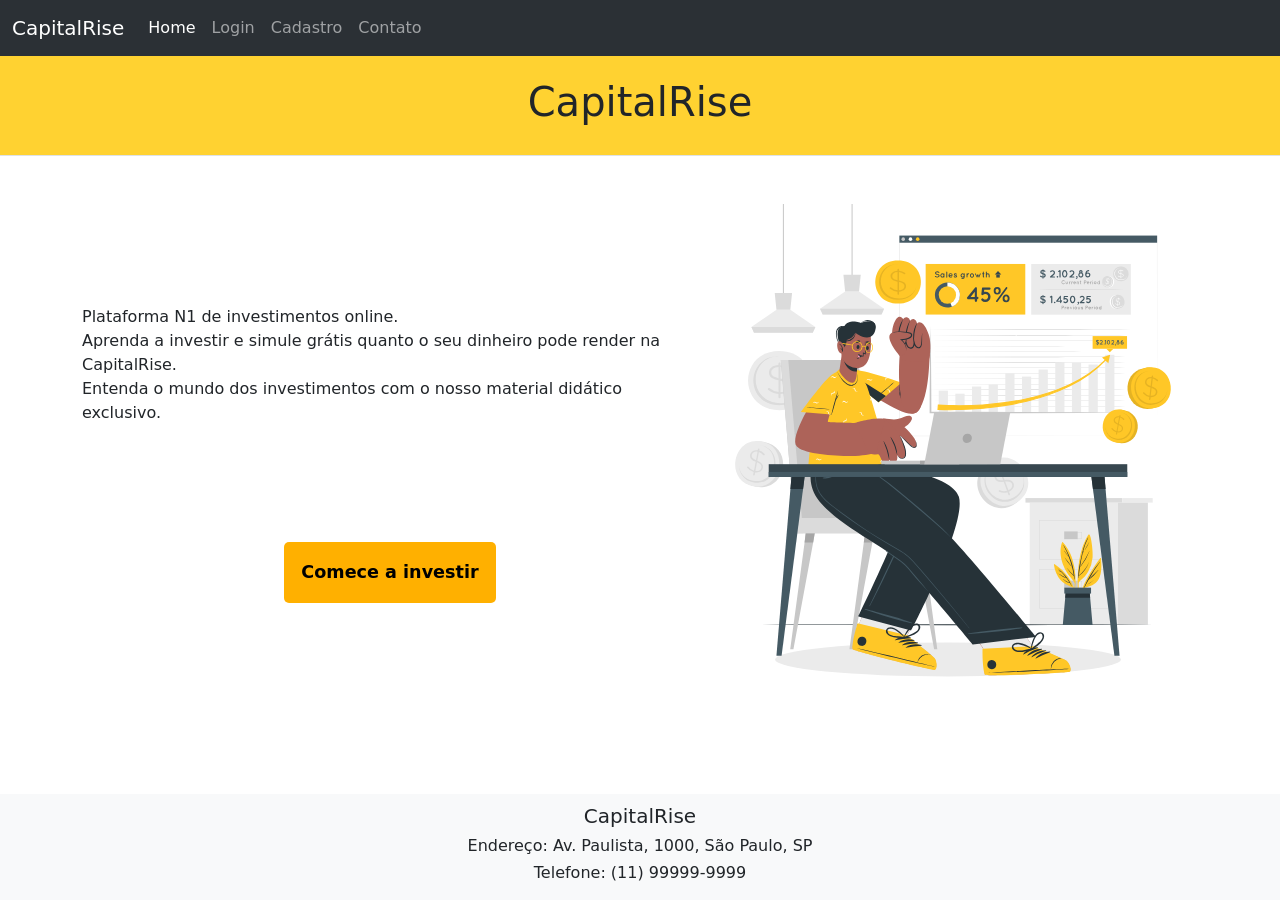
<file: codigo/pages/index.html>
<!DOCTYPE html>
<html>

<head>
  <meta charset="UTF-8" />
  <meta name="viewport" content="width=device-width, initial-scale=1.0" />
  <title>CapitalRise</title>
  <link rel="stylesheet" href="../bootstrap/css/bootstrap.css" />
  <link rel="stylesheet" href="../styles.css" />
</head>

<body>
  <nav class="navbar navbar-expand-lg bg-body-tertiary" data-bs-theme="dark">
    <div class="container-fluid">
      <a class="navbar-brand">CapitalRise</a>
      <ul class="navbar-nav me-auto">
        <li class="nav-item">
          <a class="nav-link active" href="index.html">Home</a>
        </li>
        <li class="nav-item">
          <a class="nav-link" href="login.html">Login</a>
        </li>
        <li class="nav-item">
          <a class="nav-link" href="cadastro.html">Cadastro</a>
        </li>
        <li class="nav-item">
          <a class="nav-link" href="contato.html">Contato</a>
        </li>
      </ul>
    </div>
  </nav>

  <nav class="navbar border-bottom border-body" id="custom-nav">
    <h1>CapitalRise</h1>
  </nav>
  <br />
  <br />

  <div class="container">
    <div class="ilust">
      <div class="colunaindex">
        <p>Plataforma N1 de investimentos online. <br>
          Aprenda a investir e simule grátis quanto o seu dinheiro
          pode render na CapitalRise. <br>
          Entenda o mundo dos investimentos com o nosso material didático
          exclusivo.
        </p>
        <a href="cadastro.html"><button id="investir">Comece a investir</button></a>
      </div>
      <img src="../images/invest.svg" alt="">
    </div>
  </div>

  <footer class="footer bg-light fixed-bottom">
    <div class="container text-center">

    </div>
    <div class="container text-center">
      <h5>CapitalRise</h5>
      <h6>Endereço: Av. Paulista, 1000, São Paulo, SP</h6>
      <h6>Telefone: (11) 99999-9999</h6>
    </div>
  </footer>
</body>

</html>
</file>
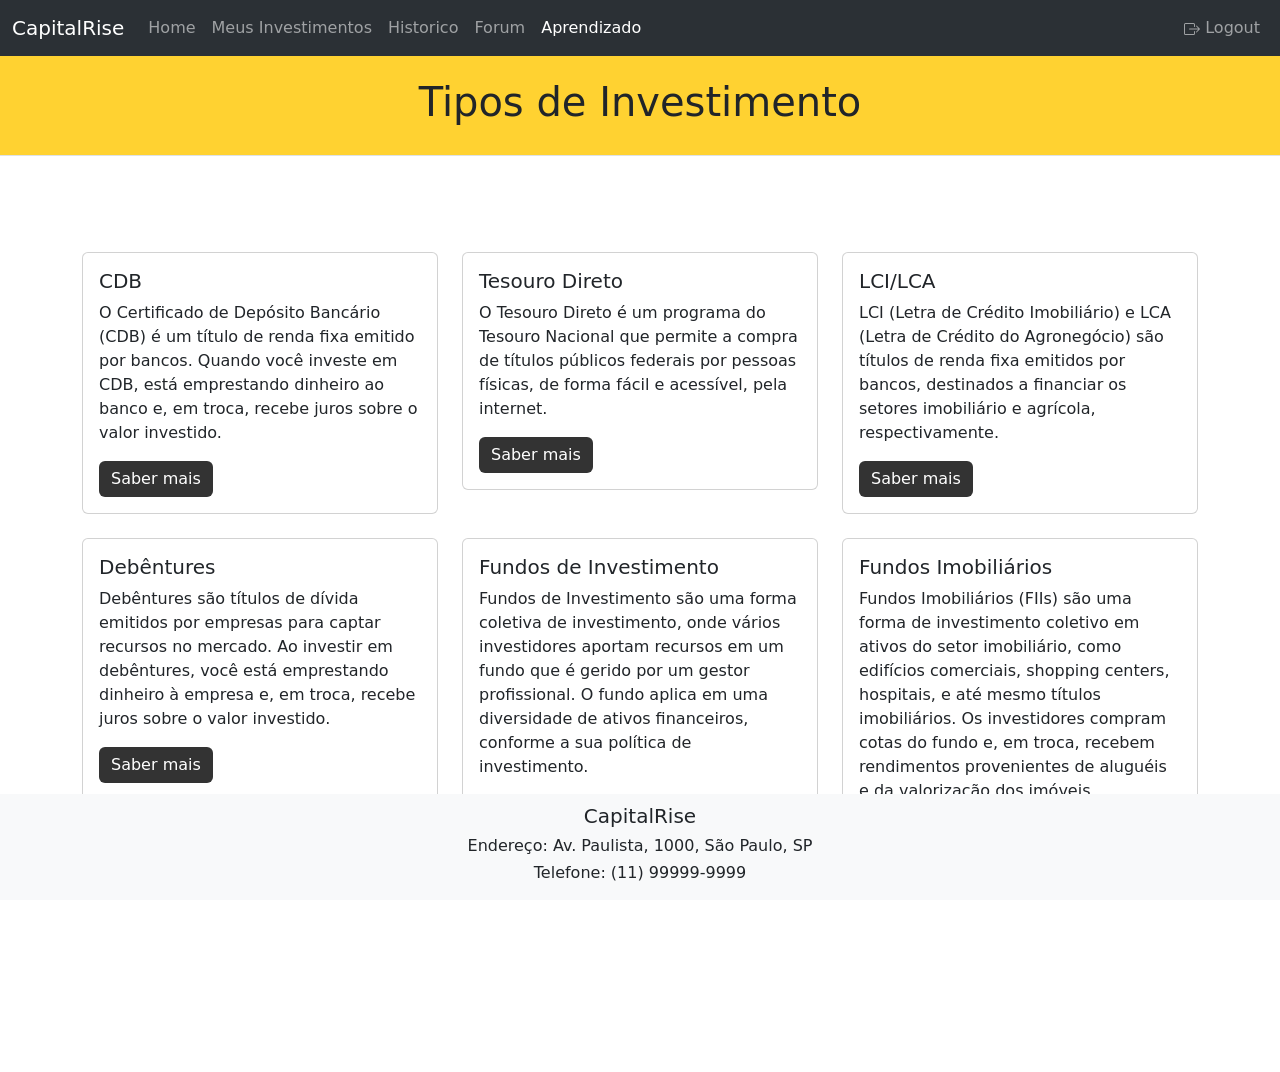
<file: codigo/pages/aprendizado.html>
<!DOCTYPE html>
<html>

<head>
  <meta charset="UTF-8" />
  <meta name="viewport" content="width=device-width, initial-scale=1.0" />
  <title>InvestGo</title>
  <link rel="stylesheet" href="../bootstrap/css/bootstrap.css" />
  <link rel="stylesheet" href="../styles.css" />
</head>

<body>
  <nav class="navbar navbar-expand-lg bg-body-tertiary" data-bs-theme="dark">
    <div class="container-fluid">
      <a class="navbar-brand">CapitalRise</a>
      <ul class="navbar-nav me-auto">
        <li class="nav-item">
          <a class="nav-link" href="landing.html">Home</a>
        </li>
        <li class="nav-item">
          <a class="nav-link" href="meus_investimentos.html">Meus Investimentos</a>
        </li>
        <li class="nav-item">
          <a class="nav-link" href="historico.html">Historico</a>
        </li>
        <li class="nav-item">
          <a class="nav-link" href="forum.html">Forum</a>
        </li>
        <li class="nav-item">
          <a class="nav-link active" href="aprendizado.html">Aprendizado</a>
        </li>
      </ul>
      <ul class="navbar-nav ml-auto">
        <li class="nav-item">
          <a class="nav-link" href="#" onclick="logout()">
            <svg xmlns="http://www.w3.org/2000/svg" width="16" height="16" fill="currentColor"
              class="bi bi-box-arrow-right" viewBox="0 0 16 16">
              <path fill-rule="evenodd"
                d="M10 12.5a.5.5 0 0 1-.5.5h-8a.5.5 0 0 1-.5-.5v-9a.5.5 0 0 1 .5-.5h8a.5.5 0 0 1 .5.5v2a.5.5 0 0 0 1 0v-2A1.5 1.5 0 0 0 9.5 2h-8A1.5 1.5 0 0 0 0 3.5v9A1.5 1.5 0 0 0 1.5 14h8a1.5 1.5 0 0 0 1.5-1.5v-2a.5.5 0 0 0-1 0z" />
              <path fill-rule="evenodd"
                d="M15.854 8.354a.5.5 0 0 0 0-.708l-3-3a.5.5 0 0 0-.708.708L14.293 7.5H5.5a.5.5 0 0 0 0 1h8.793l-2.147 2.146a.5.5 0 0 0 .708.708z" />
            </svg>
            Logout
          </a>
        </li>
      </ul>
    </div>
  </nav>

  <!-- That yellow sexy bar. -->
  <nav class="navbar border-bottom border-body" id="custom-nav">
    <h1 id="welcomeMessage">Tipos de Investimento</h1>
  </nav>
  <br />
  <br />

  <div class="container">
    <br />
    <br />
  </div>
  <div class="container">
    <!-- Row 1 -->
    <div class="row">
      <!-- Card 1 -->
      <div class="col-sm-4">
        <div class="card">
          <div class="card-body">
            <h5 class="card-title">CDB</h5>
            <p class="card-text">
              O Certificado de Depósito Bancário (CDB) é um título de renda
              fixa emitido por bancos. Quando você investe em CDB, está
              emprestando dinheiro ao banco e, em troca, recebe juros sobre o
              valor investido.
            </p>
            <button type="button" class="btn btn-primary darker-gray" data-bs-toggle="modal"
              data-bs-target="#cardModal1">
              Saber mais
            </button>
          </div>
        </div>
      </div>
      <!-- Card 2 -->
      <div class="col-sm-4">
        <div class="card">
          <div class="card-body">
            <h5 class="card-title">Tesouro Direto</h5>
            <p class="card-text">
              O Tesouro Direto é um programa do Tesouro Nacional que permite a
              compra de títulos públicos federais por pessoas físicas, de
              forma fácil e acessível, pela internet.
            </p>
            <button type="button" class="btn btn-primary darker-gray" data-bs-toggle="modal"
              data-bs-target="#cardModal2">
              Saber mais
            </button>
          </div>
        </div>
      </div>
      <!-- Card 3 -->
      <div class="col-sm-4">
        <div class="card">
          <div class="card-body">
            <h5 class="card-title">LCI/LCA</h5>
            <p class="card-text">
              LCI (Letra de Crédito Imobiliário) e LCA (Letra de Crédito do
              Agronegócio) são títulos de renda fixa emitidos por bancos,
              destinados a financiar os setores imobiliário e agrícola,
              respectivamente.
            </p>
            <button type="button" class="btn btn-primary darker-gray" data-bs-toggle="modal"
              data-bs-target="#cardModal3">
              Saber mais
            </button>
          </div>
        </div>
      </div>
    </div>
    <br />
    <!-- Row 2 -->
    <div class="row">
      <!-- Card 4 -->
      <div class="col-sm-4">
        <div class="card">
          <div class="card-body">
            <h5 class="card-title">Debêntures</h5>
            <p class="card-text">
              Debêntures são títulos de dívida emitidos por empresas para
              captar recursos no mercado. Ao investir em debêntures, você está
              emprestando dinheiro à empresa e, em troca, recebe juros sobre o
              valor investido.
            </p>
            <button type="button" class="btn btn-primary darker-gray" data-bs-toggle="modal"
              data-bs-target="#cardModal4">
              Saber mais
            </button>
          </div>
        </div>
      </div>
      <!-- Card 5 -->
      <div class="col-sm-4">
        <div class="card">
          <div class="card-body">
            <h5 class="card-title">Fundos de Investimento</h5>
            <p class="card-text">
              Fundos de Investimento são uma forma coletiva de investimento,
              onde vários investidores aportam recursos em um fundo que é
              gerido por um gestor profissional. O fundo aplica em uma
              diversidade de ativos financeiros, conforme a sua política de
              investimento.
            </p>
            <button type="button" class="btn btn-primary darker-gray" data-bs-toggle="modal"
              data-bs-target="#cardModal5">
              Saber mais
            </button>
          </div>
        </div>
      </div>
      <!-- Card 6 -->
      <div class="col-sm-4">
        <div class="card">
          <div class="card-body">
            <h5 class="card-title">Fundos Imobiliários</h5>
            <p class="card-text">
              Fundos Imobiliários (FIIs) são uma forma de investimento
              coletivo em ativos do setor imobiliário, como edifícios
              comerciais, shopping centers, hospitais, e até mesmo títulos
              imobiliários. Os investidores compram cotas do fundo e, em
              troca, recebem rendimentos provenientes de aluguéis e da
              valorização dos imóveis.
            </p>
            <button type="button" class="btn btn-primary darker-gray" data-bs-toggle="modal"
              data-bs-target="#cardModal6">
              Saber mais
            </button>
          </div>
        </div>
      </div>
    </div>
  </div>
  <!-- Modals for each card -->
  <!-- Modal 1 -->
  <div class="modal fade" id="cardModal1" tabindex="-1" role="dialog" aria-labelledby="cardModalLabel1"
    aria-hidden="true">
    <div class="modal-dialog" role="document">
      <div class="modal-content">
        <div class="modal-header">
          <h5 class="card-title" id="cardModalLabel1">
            Certificado de Depósito Bancário
          </h5>
        </div>
        <div class="modal-body">
          <p class="card-text">
            <strong>Principais Características:</strong>
          </p>

          <ul>
            <li>
              <strong>Rentabilidade</strong>: Pode ser prefixada (taxa fixa
              definida no momento da aplicação) ou pós-fixada (ligada a um
              índice, como o CDI).
            </li>
            <li>
              <strong>Liquidez</strong>: Varia conforme o prazo. Alguns CDBs
              permitem resgate antes do vencimento, mas geralmente rendem mais
              se mantidos até o final.
            </li>
            <li>
              <strong>Segurança</strong>: Contam com a garantia do Fundo
              Garantidor de Créditos (FGC) para valores até R$ 250 mil por CPF
              e por instituição financeira.
            </li>
            <li>
              <strong>Tributação</strong>: Incidem Imposto de Renda e IOF,
              conforme tabela regressiva de IR (quanto mais tempo o dinheiro
              fica investido, menor a alíquota de imposto).
            </li>
          </ul>
          <strong>Vantagens</strong>:
          <ul>
            <li>Segurança: Proteção do FGC.</li>
            <li>Variedade: Diversos prazos e condições.</li>
            <li>Potencial de rentabilidade: Pode ser superior à poupança.</li>
          </ul>
          <strong>Desvantagens</strong>:
          <ul>
            <li>Liquidez: Pode ser limitada em alguns casos.</li>
            <li>Tributação: Incidência de impostos sobre os rendimentos.</li>
          </ul>
          <strong>Para quem é indicado?</strong>
          <p>
            Ideal para investidores que buscam segurança, previsibilidade de
            rendimentos e estão dispostos a manter o dinheiro investido por um
            período definido.
          </p>
        </div>
        <div class="modal-footer">
          <button type="button" class="btn btn-secondary" data-dismiss="modal">
            Fechar
          </button>
        </div>
      </div>
    </div>
  </div>
  <!-- Modal 2 -->
  <div class="modal fade" id="cardModal2" tabindex="-1" role="dialog" aria-labelledby="cardModalLabel2"
    aria-hidden="true">
    <div class="modal-dialog" role="document">
      <div class="modal-content">
        <div class="modal-header">
          <h5 class="card-title" id="cardModalLabel2">
            Certificado de Depósito Bancário
          </h5>
        </div>
        <div class="modal-body">
          <p class="card-text">
            <strong>Principais Características:</strong>
          </p>

          <ul>
            <li>
              <strong>Rentabilidade</strong>: Pode ser prefixada (taxa fixa)
              ou pós-fixada (ligada à inflação ou à Selic).
            </li>
            <li>
              <strong>Liquidez</strong>: Alta, com possibilidade de venda
              antecipada nos dias úteis.
            </li>
            <li>
              <strong>Segurança</strong>: Garantido pelo Governo Federal,
              considerado o investimento mais seguro do país.
            </li>
            <li>
              <strong>Tributação</strong>: Incide Imposto de Renda conforme
              tabela regressiva (quanto mais tempo investido, menor a
              alíquota).
            </li>
          </ul>
          <strong>Vantagens:</strong>
          <ul>
            <li>Segurança: Garantia do Governo Federal.</li>
            <li>Diversificação: Vários tipos de títulos disponíveis.</li>
            <li>
              Acessibilidade: Investimento inicial a partir de valores baixos.
            </li>
          </ul>
          <strong>Desvantagens:</strong>
          <ul>
            <li>Tributação: Incidência de IR sobre os rendimentos.</li>
            <li>
              Rentabilidade: Pode ser afetada por variações na taxa Selic e na
              inflação (para títulos pós-fixados).
            </li>
          </ul>
          <strong>Para quem é indicado?</strong>
          <p>
            Ideal para investidores que buscam segurança e previsibilidade, e
            desejam diversificar sua carteira com um investimento de alta
            liquidez e baixo risco.
          </p>
        </div>
        <div class="modal-footer">
          <button type="button" class="btn btn-secondary" data-dismiss="modal">
            Fechar
          </button>
        </div>
      </div>
    </div>
  </div>
  <!-- Modal 3 -->
  <div class="modal fade" id="cardModal3" tabindex="-1" role="dialog" aria-labelledby="cardModalLabel3"
    aria-hidden="true">
    <div class="modal-dialog" role="document">
      <div class="modal-content">
        <div class="modal-header">
          <h5 class="card-title" id="cardModalLabel3">
            Certificado de Depósito Bancário
          </h5>
        </div>
        <div class="modal-body">
          <p class="card-text">
            <strong>Principais Características:</strong>
          </p>

          <ul>
            <li>
              <strong>Rentabilidade</strong>: Pode ser prefixada (taxa fixa)
              ou pós-fixada (ligada a um índice, como o CDI).
            </li>
            <li>
              <strong>Liquidez</strong>: Variável, geralmente possuem prazos
              de carência antes de poderem ser resgatados.
            </li>
            <li>
              <strong>Segurança</strong>: Contam com a garantia do Fundo
              Garantidor de Créditos (FGC) para valores até R$ 250 mil por CPF
              e por instituição financeira.
            </li>
            <li>
              <strong>Tributação</strong>: Isentas de Imposto de Renda para
              pessoas físicas.
            </li>
          </ul>

          <strong>Vantagens:</strong>
          <ul>
            <li>
              Isenção de IR: Mais rentabilidade líquida para o investidor.
            </li>
            <li>Segurança: Proteção do FGC.</li>
            <li>
              Diversificação: Boa opção para diversificar a carteira de
              investimentos.
            </li>
          </ul>

          <strong>Desvantagens:</strong>
          <ul>
            <li>Liquidez: Pode ser limitada devido a prazos de carência.</li>
            <li>
              Acessibilidade: Valor mínimo de aplicação pode ser alto em
              alguns casos.
            </li>
          </ul>

          <strong>Para quem é indicado?</strong>
          <p>
            Ideal para investidores que buscam uma rentabilidade atraente,
            isenção de IR, e estão dispostos a manter o dinheiro investido por
            um período determinado.
          </p>
        </div>
        <div class="modal-footer">
          <button type="button" class="btn btn-secondary" data-dismiss="modal">
            Fechar
          </button>
        </div>
      </div>
    </div>
  </div>
  <!-- Modal 4 -->
  <div class="modal fade" id="cardModal4" tabindex="-1" role="dialog" aria-labelledby="cardModalLabel4"
    aria-hidden="true">
    <div class="modal-dialog" role="document">
      <div class="modal-content">
        <div class="modal-header">
          <h5 class="card-title" id="cardModalLabel4">Debêntures</h5>
        </div>
        <div class="modal-body">
          <p class="card-text"></p>
          <p><strong>Principais Características:</strong></p>
          <ul>
            <li>
              <strong>Rentabilidade:</strong> Pode ser prefixada (taxa fixa)
              ou pós-fixada (ligada a um índice, como o CDI ou IPCA).
            </li>
            <li>
              <strong>Liquidez:</strong> Variável, depende das condições do
              mercado secundário e do prazo de vencimento do título.
            </li>
            <li>
              <strong>Segurança:</strong> Maior risco em comparação a títulos
              públicos e bancários, pois depende da saúde financeira da
              empresa emissora.
            </li>
            <li>
              <strong>Tributação:</strong> Incide Imposto de Renda sobre os
              rendimentos, conforme tabela regressiva.
            </li>
          </ul>

          <p><strong>Vantagens:</strong></p>
          <ul>
            <li>
              Potencial de rentabilidade: Pode ser superior a outros
              investimentos de renda fixa.
            </li>
            <li>
              Diversificação: Oportunidade de diversificar a carteira com
              diferentes emissores e prazos.
            </li>
            <li>
              Participação em grandes projetos: Financia empresas e setores
              específicos.
            </li>
          </ul>

          <p><strong>Desvantagens:</strong></p>
          <ul>
            <li>
              Risco de crédito: Depende da capacidade da empresa de honrar
              suas dívidas.
            </li>
            <li>Liquidez: Pode ser limitada no mercado secundário.</li>
            <li>Tributação: Incidência de IR sobre os rendimentos.</li>
          </ul>

          <p>
            <strong>Para quem é indicado?</strong><br />
            Ideal para investidores que buscam maior rentabilidade e estão
            dispostos a assumir um risco maior, diversificando sua carteira
            com títulos corporativos.
          </p>
        </div>
        <div class="modal-footer">
          <button type="button" class="btn btn-secondary" data-dismiss="modal">
            Fechar
          </button>
        </div>
      </div>
    </div>
  </div>
  <!-- Modal 5 -->
  <div class="modal fade" id="cardModal5" tabindex="-1" role="dialog" aria-labelledby="cardModalLabel5"
    aria-hidden="true">
    <div class="modal-dialog" role="document">
      <div class="modal-content">
        <div class="modal-header">
          <h5 class="card-title" id="cardModalLabel5">
            Fundos de Investimento
          </h5>
        </div>
        <div class="modal-body">
          <p class="card-text"></p>
          <p><strong>Principais Características:</strong></p>
          <ul>
            <li>
              <strong>Rentabilidade:</strong> Varia conforme o tipo de fundo e
              a performance dos ativos em que ele investe.
            </li>
            <li>
              <strong>Liquidez:</strong> Varia conforme o regulamento do
              fundo, podendo ser diária, semanal, ou de prazos mais longos.
            </li>
            <li>
              <strong>Segurança:</strong> Diversificação dos ativos reduz o
              risco, mas depende da qualidade da gestão e dos ativos
              selecionados.
            </li>
            <li>
              <strong>Tributação:</strong> Incide Imposto de Renda sobre os
              rendimentos, conforme tabela regressiva, e IOF se resgatado em
              menos de 30 dias.
            </li>
            <li>
              <strong>Taxas:</strong> Taxa de administração e, em alguns
              casos, taxa de performance.
            </li>
          </ul>

          <p><strong>Vantagens:</strong></p>
          <ul>
            <li>
              Diversificação: Acesso a uma variedade de ativos e mercados.
            </li>
            <li>
              Gestão profissional: Investimentos geridos por especialistas.
            </li>
            <li>
              Acessibilidade: Possibilidade de investir com valores menores do
              que os exigidos para investir diretamente nos ativos.
            </li>
          </ul>

          <p><strong>Desvantagens:</strong></p>
          <ul>
            <li>
              Taxas: Taxas de administração e performance podem impactar a
              rentabilidade.
            </li>
            <li>
              Liquidez: Pode haver prazo para resgates, dependendo do fundo.
            </li>
            <li>
              Risco: Varia conforme a política de investimento e os ativos do
              fundo.
            </li>
          </ul>

          <p>
            <strong>Para quem é indicado?</strong><br />
            Ideal para investidores que buscam diversificação e gestão
            profissional, e estão dispostos a pagar taxas em troca de
            potencialmente melhores resultados e comodidade.
          </p>
        </div>
        <div class="modal-footer">
          <button type="button" class="btn btn-secondary" data-dismiss="modal">
            Fechar
          </button>
        </div>
      </div>
    </div>
  </div>
  <!-- Modal 6 -->
  <div class="modal fade" id="cardModal6" tabindex="-1" role="dialog" aria-labelledby="cardModalLabel6"
    aria-hidden="true">
    <div class="modal-dialog" role="document">
      <div class="modal-content">
        <div class="modal-header">
          <h5 class="card-title" id="cardModalLabel6">Fundos Imobiliários</h5>
        </div>
        <div class="modal-body">
          <p class="card-text"></p>
          <p><strong>Principais Características:</strong></p>
          <ul>
            <li>
              <strong>Rentabilidade:</strong> Derivada principalmente dos
              aluguéis dos imóveis e da valorização dos ativos imobiliários.
            </li>
            <li>
              <strong>Liquidez:</strong> Negociados na Bolsa de Valores,
              oferecendo facilidade de compra e venda de cotas.
            </li>
            <li>
              <strong>Segurança:</strong> Depende da qualidade dos imóveis e
              dos contratos de locação. Diversificação dentro do fundo pode
              reduzir riscos.
            </li>
            <li>
              <strong>Tributação:</strong> Rendimentos mensais são isentos de
              Imposto de Renda para pessoa física, desde que cumpram
              determinados requisitos. Ganho de capital na venda das cotas
              está sujeito a IR.
            </li>
          </ul>

          <p><strong>Vantagens:</strong></p>
          <ul>
            <li>
              Rendimentos isentos de IR: Recebimento mensal de aluguéis isento
              de imposto de renda para pessoa física.
            </li>
            <li>Liquidez: Facilidade de negociação na Bolsa de Valores.</li>
            <li>
              Diversificação: Exposição a diferentes tipos de imóveis e
              regiões.
            </li>
          </ul>

          <p><strong>Desvantagens:</strong></p>
          <ul>
            <li>
              Risco de vacância: Perda de receita em caso de imóveis
              desocupados.
            </li>
            <li>
              Valor de mercado: Pode ser influenciado pelas condições do
              mercado imobiliário e econômico.
            </li>
            <li>
              Taxas: Taxa de administração e gestão que podem impactar a
              rentabilidade.
            </li>
          </ul>

          <p>
            <strong>Para quem é indicado?</strong><br />
            Ideal para investidores que buscam renda passiva, diversificação
            no setor imobiliário e isenção de imposto de renda sobre os
            rendimentos mensais.
          </p>
        </div>
        <div class="modal-footer">
          <button type="button" class="btn btn-secondary" data-dismiss="modal">
            Fechar
          </button>
        </div>
      </div>
    </div>
  </div>
  <footer class="footer bg-light fixed-bottom">
    <div class="container text-center">

    </div>
    <div class="container text-center">
      <h5>CapitalRise</h5>
      <h6>Endereço: Av. Paulista, 1000, São Paulo, SP</h6>
      <h6>Telefone: (11) 99999-9999</h6>
    </div>
  </footer>
  <script src="../bootstrap/js/bootstrap.js"></script>
  <script src="../scripts/logout.js"></script>
  <script src="https://code.jquery.com/jquery-3.6.0.min.js"></script>
</body>

</html>
</file>
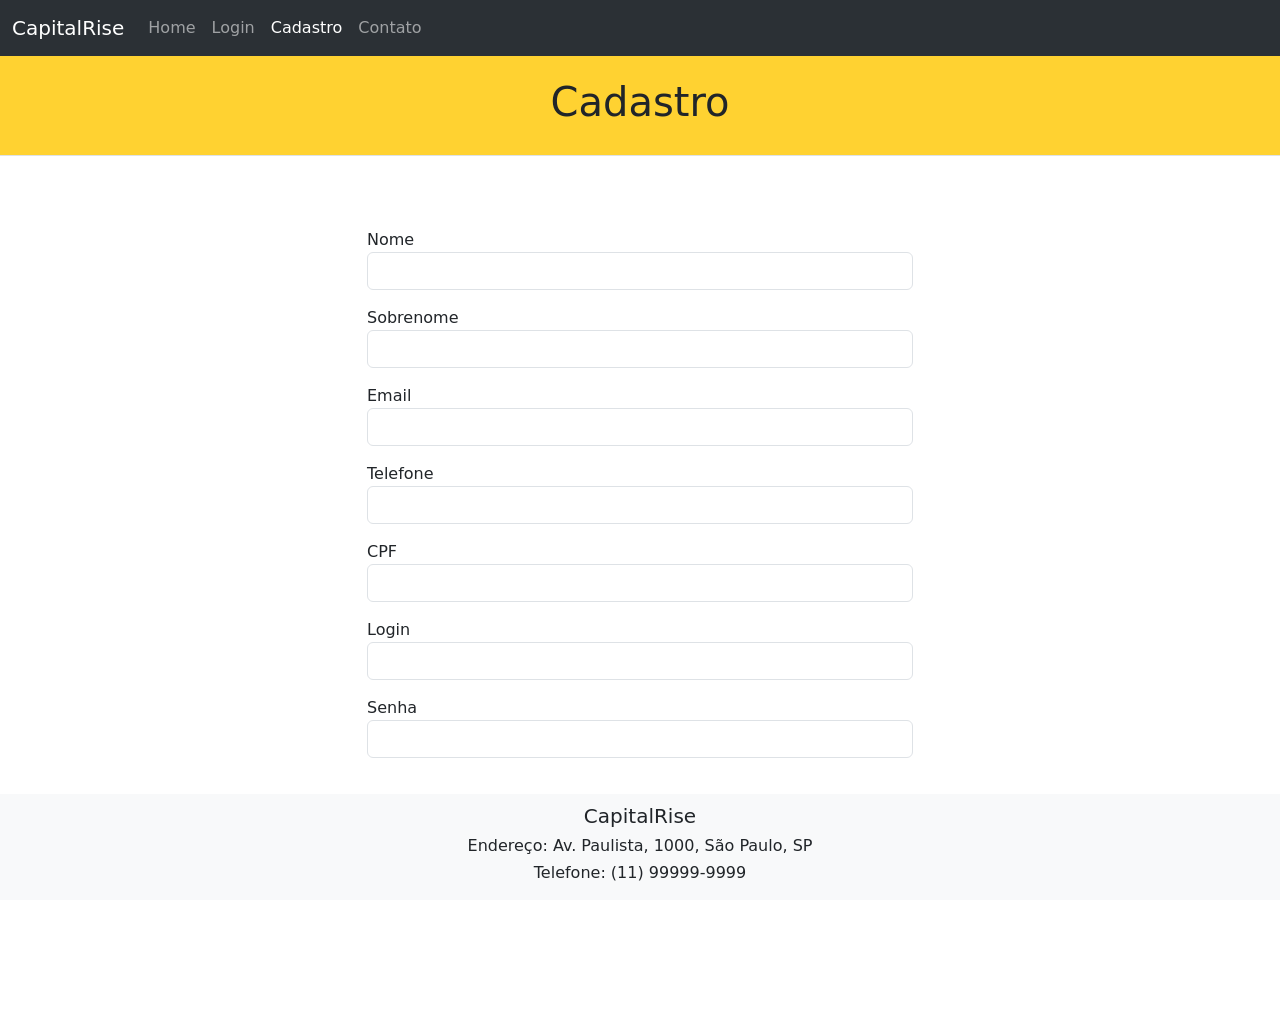
<file: codigo/pages/cadastro.html>
<!DOCTYPE html>
<html>

<head>
  <meta charset="UTF-8" />
  <meta name="viewport" content="width=device-width, initial-scale=1.0" />
  <title>Cadastro</title>
  <link rel="stylesheet" href="../bootstrap/css/bootstrap.css" />
  <link rel="stylesheet" href="../styles.css" />
</head>

<body>
  <nav class="navbar navbar-expand-lg bg-body-tertiary" data-bs-theme="dark">
    <div class="container-fluid">
      <a class="navbar-brand">CapitalRise</a>
      <ul class="navbar-nav me-auto">
        <li class="nav-item">
          <a class="nav-link" href="index.html">Home</a>
        </li>
        <li class="nav-item">
          <a class="nav-link" href="login.html">Login</a>
        </li>
        <li class="nav-item">
          <a class="nav-link active" href="cadastro.html">Cadastro</a>
        </li>
        <li class="nav-item">
          <a class="nav-link" href="contato.html">Contato</a>
        </li>
      </ul>
    </div>
  </nav>

  <nav class="navbar border-bottom border-body" id="custom-nav">
    <h1>Cadastro</h1>
  </nav>

  <div class="container">
    <br />
    <br />

    <div class="row justify-content-center">
      <div class="col-md-6">
        <br />

        <form id="signupForm">
          <div class="mb-3">
            <label for="name">Nome</label>
            <input type="text" class="form-control" id="name" name="name" />
          </div>
          <div class="mb-3">
            <label for="surname">Sobrenome</label>
            <input type="text" class="form-control" id="surname" name="surname" />
          </div>
          <div class="mb-3">
            <label for="email">Email</label>
            <input type="email" class="form-control" id="email" name="email" />
          </div>
          <div class="mb-3">
            <label for="phone">Telefone</label>
            <input type="tel" class="form-control" id="phone" name="phone" />
          </div>
          <div class="mb-3">
            <label for="cpf">CPF</label>
            <input type="text" class="form-control" id="cpf" name="cpf" />
          </div>
          <div class="mb-3">
            <label for="login">Login</label>
            <input type="text" class="form-control" id="login" name="login" />
          </div>
          <div class="mb-3">
            <label for="password">Senha</label>
            <input type="password" class="form-control" id="password" name="password" />
          </div>
          <br />
          <button type="submit" class="btn btn-primary darker-gray">
            Submit
          </button>
        </form>
      </div>
    </div>
  </div>

  <div class="modal fade" id="termsModal" tabindex="-1" role="dialog" aria-labelledby="termsModalLabel"
    aria-hidden="true">
    <div class="modal-dialog modal-dialog-scrollable" role="document">
      <div class="modal-content">
        <div class="modal-header">
          <h5 class="modal-title" id="termsModalLabel">
            Terms and Conditions
          </h5>
        </div>
        <div class="modal-body">
          <p>Ao clicar em "Agree", você concorda em:</p>
          <ul>
            <li>
              Investir um mínimo de R$ 100,00 na plataforma.
            </li>
            <li>
              Pagar uma taxa de 0.5% sobre os rendimentos obtidos na plataforma.
            </li>
            <li>
              Aceita os termos de serviços da nossa plataforma.
            </li>
          </ul>
          <p>
            Lembre-se de que esses termos e condições são apenas uma
            <i>Simulação</i> e não têm valor <b>legal</b>.
          </p>
        </div>
        <div class="modal-footer">
          <button type="button" class="btn btn-secondary" data-dismiss="modal">
            Disagree
          </button>
          <button type="button" class="btn btn-primary darker-gray" id="agreeButton">
            Agree
          </button>
        </div>
      </div>
    </div>
  </div>

  <footer class="footer bg-light fixed-bottom">
    <div class="container text-center">

    </div>
    <div class="container text-center">
      <h5>CapitalRise</h5>
      <h6>Endereço: Av. Paulista, 1000, São Paulo, SP</h6>
      <h6>Telefone: (11) 99999-9999</h6>
    </div>
  </footer>

  <script src="../scripts/signup.js"></script>
  <script src="../bootstrap/js/bootstrap.js"></script>
  <script src="https://code.jquery.com/jquery-3.6.0.min.js"></script>
</body>

</html>
</file>
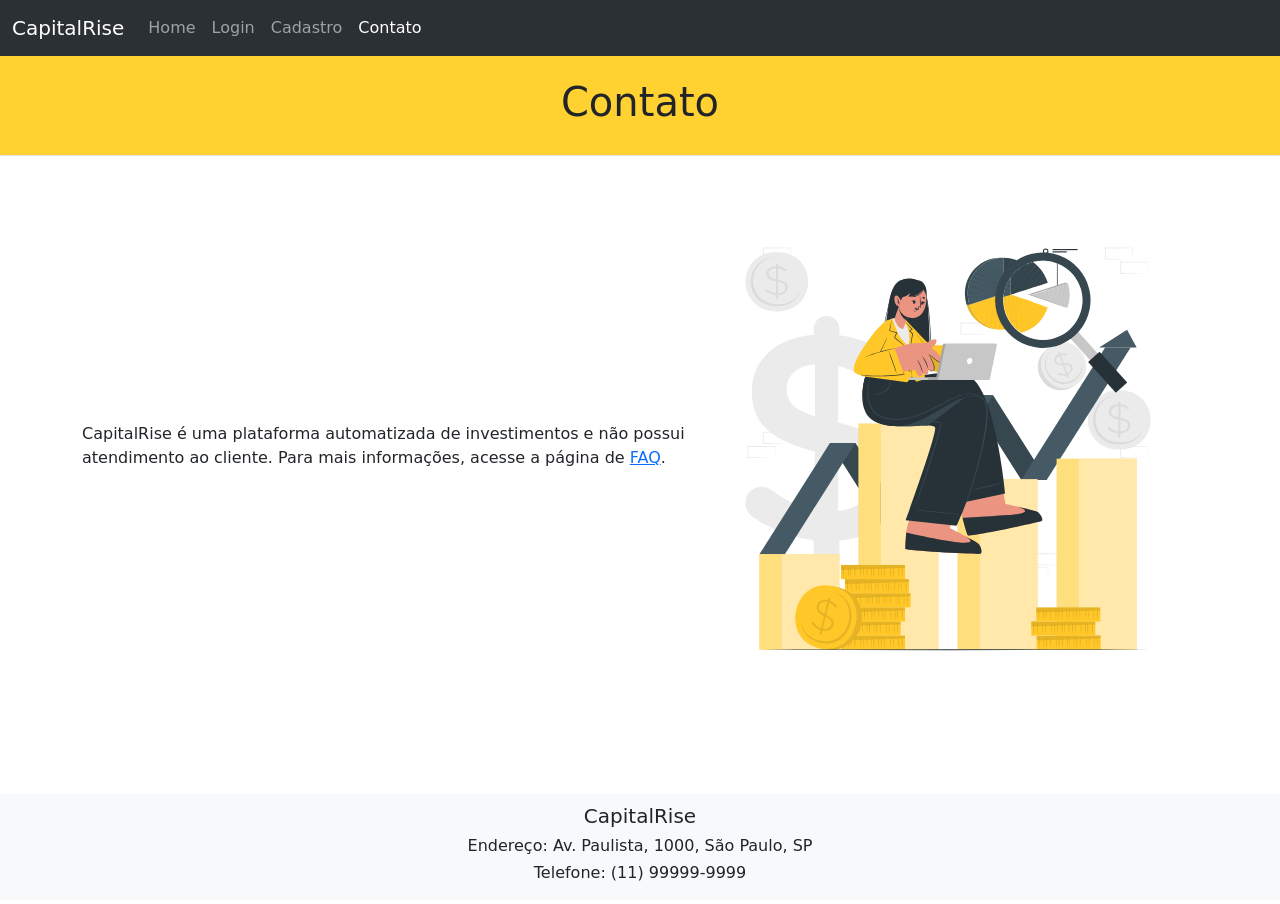
<file: codigo/pages/contato.html>
<!DOCTYPE html>
<html>

<head>
  <meta charset="UTF-8" />
  <meta name="viewport" content="width=device-width, initial-scale=1.0" />
  <title>Contato</title>
  <link rel="stylesheet" href="../bootstrap/css/bootstrap.css" />
  <link rel="stylesheet" href="../styles.css" />
</head>

<body>
  <nav class="navbar navbar-expand-lg bg-body-tertiary" data-bs-theme="dark">
    <div class="container-fluid">
      <a class="navbar-brand">CapitalRise</a>
      <ul class="navbar-nav me-auto">
        <li class="nav-item">
          <a class="nav-link" href="index.html">Home</a>
        </li>
        <li class="nav-item">
          <a class="nav-link" href="login.html">Login</a>
        </li>
        <li class="nav-item">
          <a class="nav-link" href="cadastro.html">Cadastro</a>
        </li>
        <li class="nav-item">
          <a class="nav-link active" href="contato.html">Contato</a>
        </li>
      </ul>
    </div>
  </nav>

  <nav class="navbar border-bottom border-body" id="custom-nav">
    <h1>Contato</h1>
  </nav>
  <br />
  <br />

  <div class="container">
    <div class="ilust">
      <div class="colunaindex">
        <p>
          CapitalRise é uma plataforma automatizada de investimentos e não possui
          atendimento ao cliente. Para mais informações, acesse a página de
          <a href="https://www.investgo.com.br/faq">FAQ</a>.
        </p>
      </div>
      <img src="../images/Investment data-cuate.svg" alt="">
    </div>
  </div>
  </div>

  <footer class="footer bg-light fixed-bottom">
    <div class="container text-center">

    </div>
    <div class="container text-center">
      <h5>CapitalRise</h5>
      <h6>Endereço: Av. Paulista, 1000, São Paulo, SP</h6>
      <h6>Telefone: (11) 99999-9999</h6>
    </div>
  </footer>
</body>

</html>
</file>
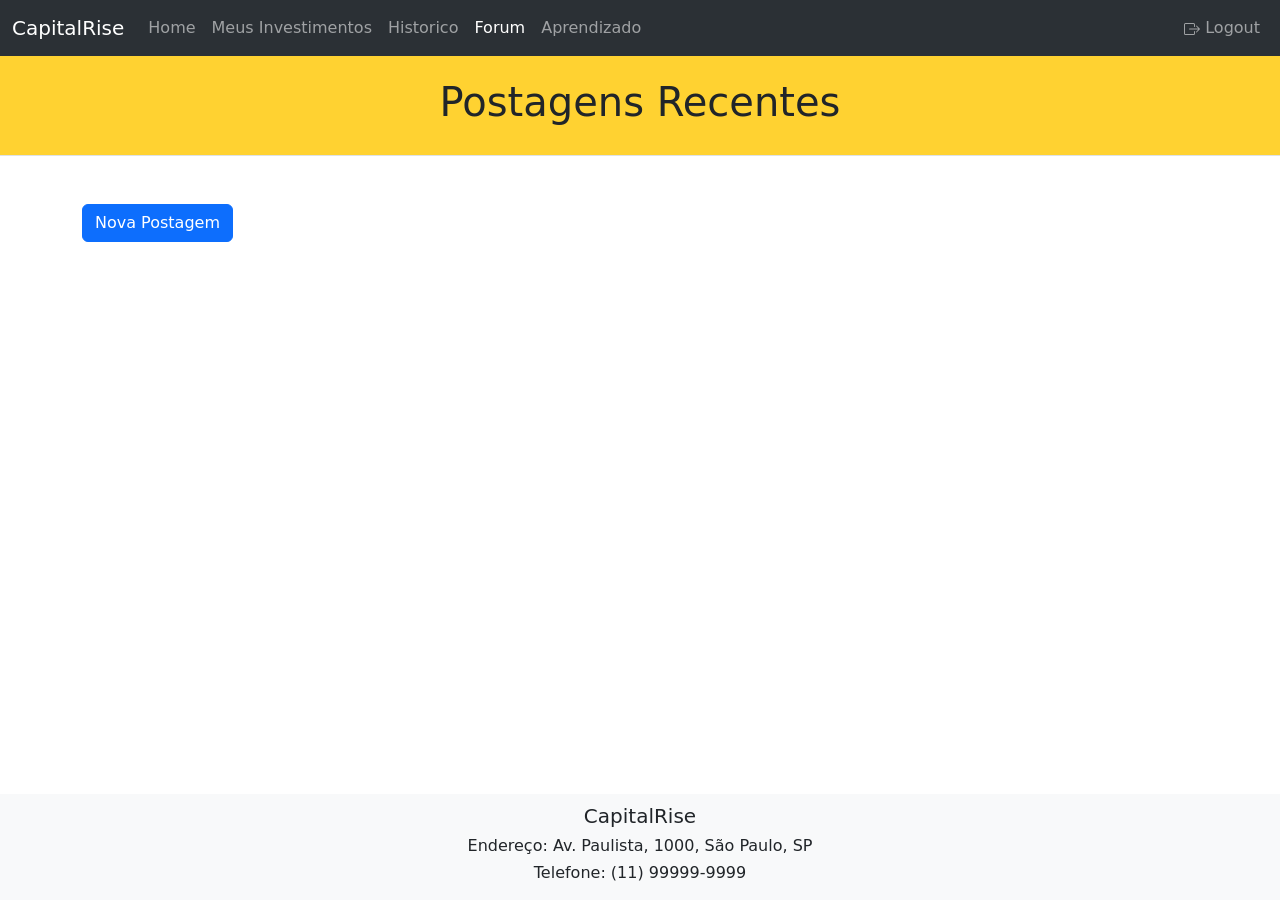
<file: codigo/pages/forum.html>
<!DOCTYPE html>
<html>

<head>
  <meta charset="UTF-8" />
  <meta name="viewport" content="width=device-width, initial-scale=1.0" />
  <title>CapitalRise</title>
  <link rel="stylesheet" href="../bootstrap/css/bootstrap.css" />
  <link rel="stylesheet" href="../styles.css" />
</head>

<body>
  <nav class="navbar navbar-expand-lg bg-body-tertiary" data-bs-theme="dark">
    <div class="container-fluid">
      <a class="navbar-brand">CapitalRise</a>
      <ul class="navbar-nav me-auto">
        <li class="nav-item">
          <a class="nav-link" href="landing.html">Home</a>
        </li>
        <li class="nav-item">
          <a class="nav-link" href="meus_investimentos.html">Meus Investimentos</a>
        </li>
        <li class="nav-item">
          <a class="nav-link" href="historico.html">Historico</a>
        </li>
        <li class="nav-item">
          <a class="nav-link active" href="forum.html">Forum</a>
        </li>
        <li class="nav-item">
          <a class="nav-link" href="aprendizado.html">Aprendizado</a>
        </li>
      </ul>
      <ul class="navbar-nav ml-auto">
        <li class="nav-item">
          <a class="nav-link" href="#" onclick="logout()">
            <svg xmlns="http://www.w3.org/2000/svg" width="16" height="16" fill="currentColor"
              class="bi bi-box-arrow-right" viewBox="0 0 16 16">
              <path fill-rule="evenodd"
                d="M10 12.5a.5.5 0 0 1-.5.5h-8a.5.5 0 0 1-.5-.5v-9a.5.5 0 0 1 .5-.5h8a.5.5 0 0 1 .5.5v2a.5.5 0 0 0 1 0v-2A1.5 1.5 0 0 0 9.5 2h-8A1.5 1.5 0 0 0 0 3.5v9A1.5 1.5 0 0 0 1.5 14h8a1.5 1.5 0 0 0 1.5-1.5v-2a.5.5 0 0 0-1 0z" />
              <path fill-rule="evenodd"
                d="M15.854 8.354a.5.5 0 0 0 0-.708l-3-3a.5.5 0 0 0-.708.708L14.293 7.5H5.5a.5.5 0 0 0 0 1h8.793l-2.147 2.146a.5.5 0 0 0 .708.708z" />
            </svg>
            Logout
          </a>
        </li>
      </ul>
    </div>
  </nav>

  <!-- That yellow sexy bar. -->
  <nav class="navbar border-bottom border-body" id="custom-nav">
    <h1 id="welcomeMessage">Postagens Recentes</h1>
  </nav>
  <br />
  <br />

  <!-- List of posts -->
  <div class="container">
    <div id="postList">
      <!-- Posts will be dynamically inserted here -->
    </div>
  </div>

  <!-- Floating button -->
  <div class="container">
    <button type="button" class="btn btn-primary" data-bs-toggle="modal" data-bs-target="#newPostModal"
      id="newPostButton">
      Nova Postagem
    </button>
  </div>

  <!-- Comments modal -->
  <div class="modal" tabindex="-1" id="commentsModal">
    <div class="modal-dialog">
      <div class="modal-content">
        <div class="modal-header">
          <h5 class="modal-title">Comentários</h5>
          <button type="button" class="btn-close" data-bs-dismiss="modal" aria-label="Close"></button>
        </div>
        <div class="modal-body">
          <p id="commentsBody"></p>
          <textarea id="newComment" class="form-control" placeholder=""></textarea>
        </div>
        <div class="modal-footer">
          <button type="button" class="btn btn-primary" onclick="addComment()">
            Comentar
          </button>
          <button type="button" class="btn btn-secondary" data-bs-dismiss="modal">
            Fechar
          </button>
        </div>
      </div>
    </div>
  </div>

  <!-- New post modal -->
  <div class="modal" tabindex="-1" id="newPostModal">
    <div class="modal-dialog">
      <div class="modal-content">
        <div class="modal-header">
          <h5 class="modal-title">Nova Postagem</h5>
          <button type="button" class="btn-close" data-bs-dismiss="modal" aria-label="Close"></button>
        </div>
        <div class="modal-body">
          <input type="text" id="newPostTitle" class="form-control" placeholder="Título" />
          <br />
          <textarea id="newPost" class="form-control" placeholder="Postagem"></textarea>
        </div>
        <div class="modal-footer">
          <button type="button" class="btn btn-primary" onclick="addPost()">
            Postar
          </button>
          <button type="button" class="btn btn-secondary" data-bs-dismiss="modal">
            Fechar
          </button>
        </div>
      </div>
    </div>
  </div>

  <!-- Footer -->
  <footer class="footer bg-light fixed-bottom">
    <div class="container text-center">

    </div>
    <div class="container text-center">
      <h5>CapitalRise</h5>
      <h6>Endereço: Av. Paulista, 1000, São Paulo, SP</h6>
      <h6>Telefone: (11) 99999-9999</h6>
    </div>
  </footer>

  <script src="../scripts/forum.js"></script>
  <script src="../scripts/logout.js"></script>
  <script src="../bootstrap/js/bootstrap.js"></script>
</body>

</html>
</file>
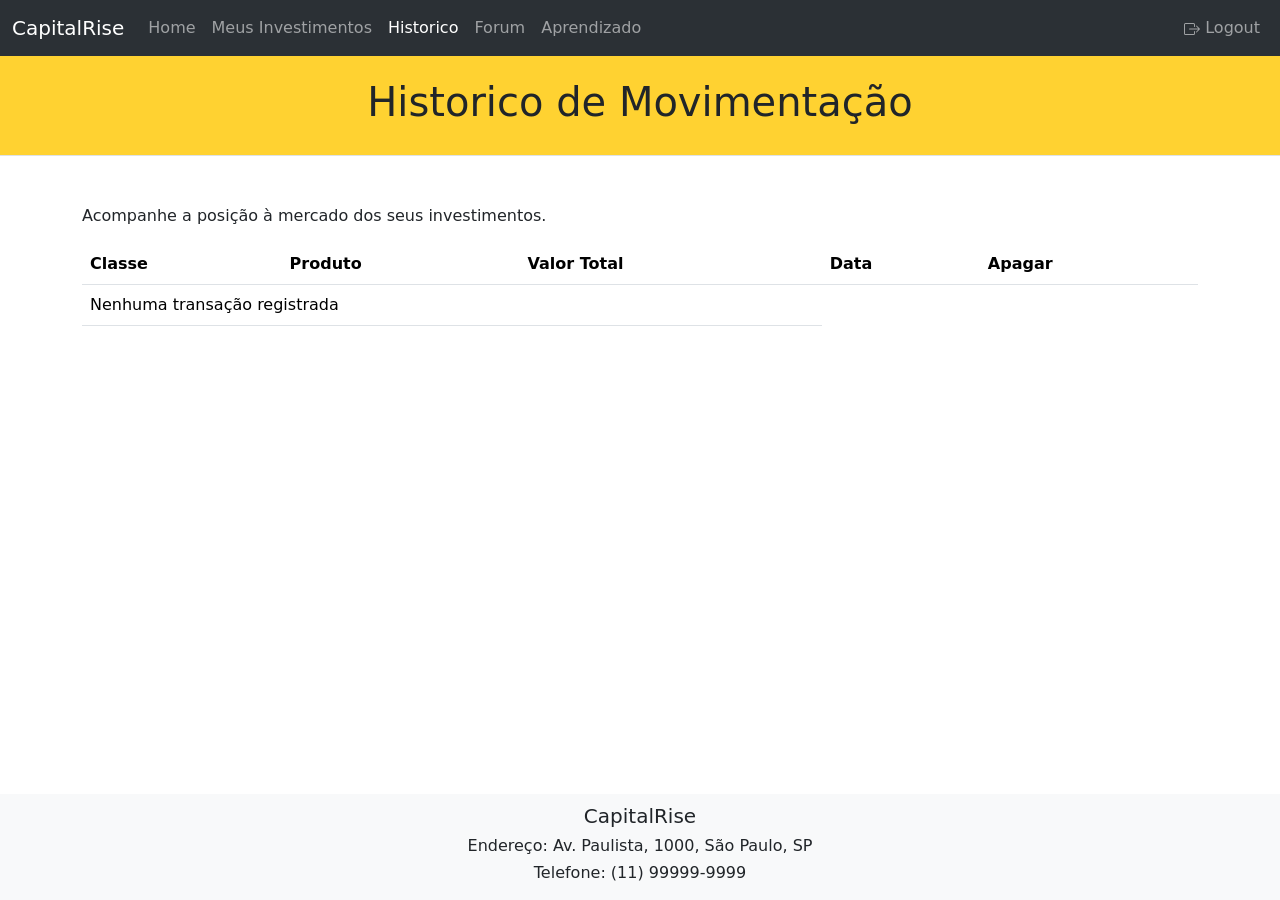
<file: codigo/pages/historico.html>
<!DOCTYPE html>
<html>

<head>
    <meta charset="UTF-8" />
    <meta name="viewport" content="width=device-width, initial-scale=1.0" />
    <title>CapitalRise</title>
    <link rel="stylesheet" href="../bootstrap/css/bootstrap.css" />
    <link rel="stylesheet" href="../styles.css" />
</head>

<body>
    <nav class="navbar navbar-expand-lg bg-body-tertiary" data-bs-theme="dark">
        <div class="container-fluid">
            <a class="navbar-brand">CapitalRise</a>
            <ul class="navbar-nav me-auto">
                <li class="nav-item">
                    <a class="nav-link" href="landing.html">Home</a>
                </li>
                <li class="nav-item">
                    <a class="nav-link" href="meus_investimentos.html">Meus Investimentos</a>
                </li>
                <li class="nav-item">
                    <a class="nav-link active" href="historico.html">Historico</a>
                </li>
                <li class="nav-item">
                    <a class="nav-link" href="forum.html">Forum</a>
                </li>
                <li class="nav-item">
                    <a class="nav-link" href="aprendizado.html">Aprendizado</a>
                </li>
            </ul>
            <ul class="navbar-nav ml-auto">
                <li class="nav-item">
                    <a class="nav-link" href="#" onclick="logout()">
                        <svg xmlns="http://www.w3.org/2000/svg" width="16" height="16" fill="currentColor"
                            class="bi bi-box-arrow-right" viewBox="0 0 16 16">
                            <path fill-rule="evenodd"
                                d="M10 12.5a.5.5 0 0 1-.5.5h-8a.5.5 0 0 1-.5-.5v-9a.5.5 0 0 1 .5-.5h8a.5.5 0 0 1 .5.5v2a.5.5 0 0 0 1 0v-2A1.5 1.5 0 0 0 9.5 2h-8A1.5 1.5 0 0 0 0 3.5v9A1.5 1.5 0 0 0 1.5 14h8a1.5 1.5 0 0 0 1.5-1.5v-2a.5.5 0 0 0-1 0z" />
                            <path fill-rule="evenodd"
                                d="M15.854 8.354a.5.5 0 0 0 0-.708l-3-3a.5.5 0 0 0-.708.708L14.293 7.5H5.5a.5.5 0 0 0 0 1h8.793l-2.147 2.146a.5.5 0 0 0 .708.708z" />
                        </svg>
                        Logout
                    </a>
                </li>
            </ul>
        </div>
    </nav>

    <!-- That yellow sexy bar. -->
    <nav class="navbar border-bottom border-body" id="custom-nav">
        <h1>Historico de Movimentação</h1>
    </nav>
    <br />
    <br />

    <!-- Posição à mercado -->
    <div class="container">
        <p>Acompanhe a posição à mercado dos seus investimentos.</p>
        <table class="table">
            <thead>
                <tr>
                    <th scope="col">Classe</th>
                    <th scope="col">Produto</th>
                    <th scope="col">Valor Total</th>
                    <th scope="col">Data</th>
                    <th scope="col">Apagar</th>
                </tr>
            </thead>
            <tbody id="marketPosition">
                <!-- Market position will be dynamically inserted here -->
            </tbody>
        </table>
    </div>

    <br />
    <br />

    <footer class="footer bg-light fixed-bottom">
        <div class="container text-center">

        </div>
        <div class="container text-center">
            <h5>CapitalRise</h5>
            <h6>Endereço: Av. Paulista, 1000, São Paulo, SP</h6>
            <h6>Telefone: (11) 99999-9999</h6>
        </div>
    </footer>

    <script src="../scripts/history.js"></script>
    <script src="../scripts/logout.js"></script>
    <script src="../bootstrap/js/bootstrap.js"></script>
</body>

</html>
<script src="../scripts/logout.js"></script>
<script src="../bootstrap/js/bootstrap.js"></script>
</file>
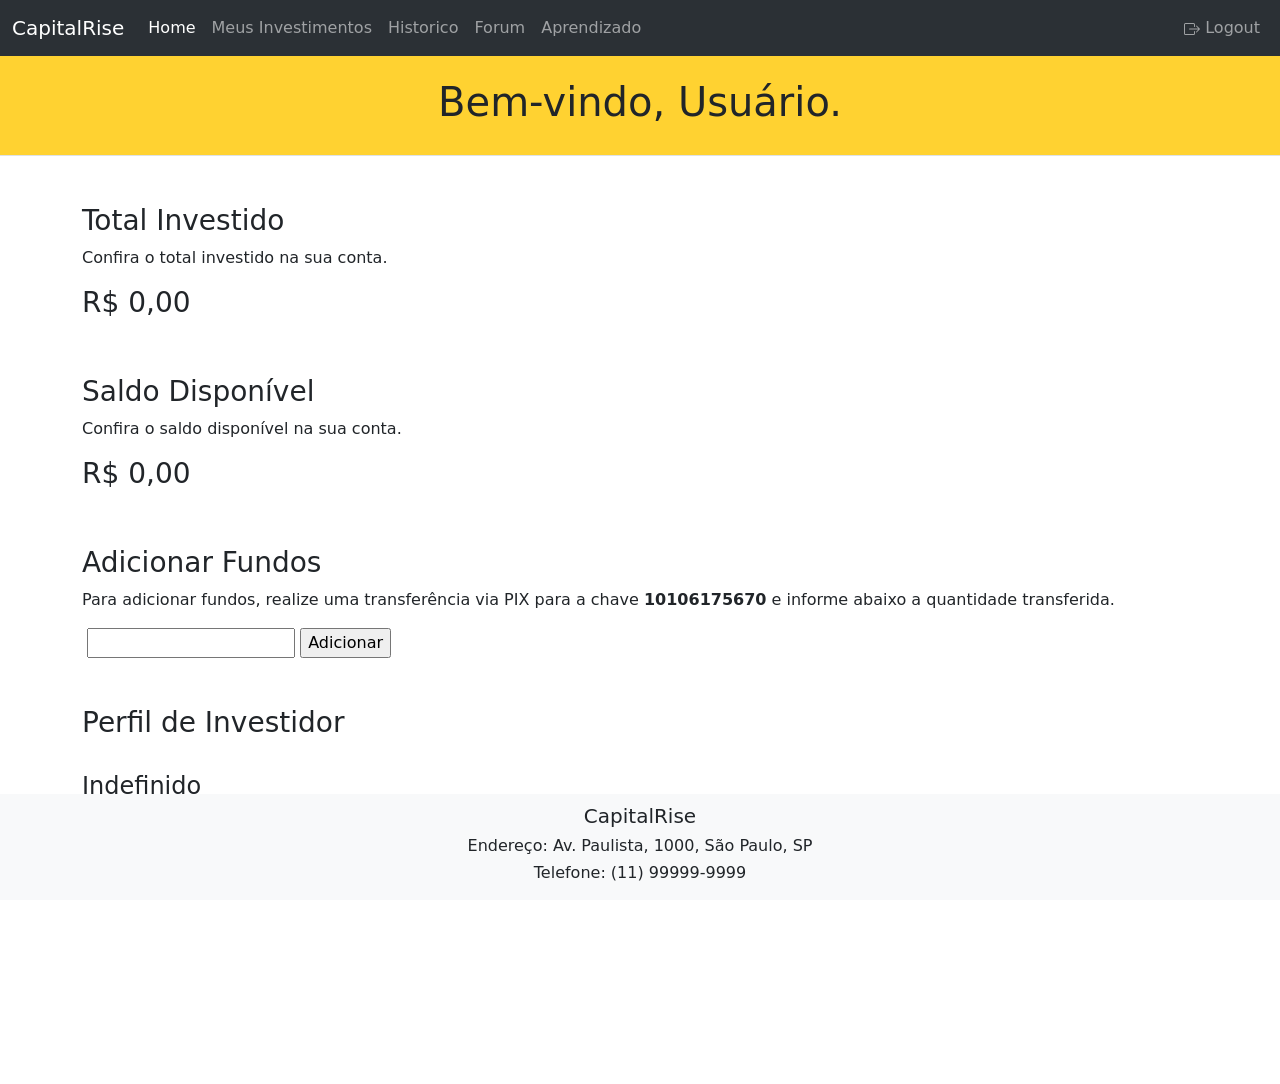
<file: codigo/pages/landing.html>
<!DOCTYPE html>
<html>

<head>
  <meta charset="UTF-8" />
  <meta name="viewport" content="width=device-width, initial-scale=1.0" />
  <title>CapitalRise</title>
  <link rel="stylesheet" href="../bootstrap/css/bootstrap.css" />
  <link rel="stylesheet" href="../styles.css" />
</head>

<body>
  <nav class="navbar navbar-expand-lg bg-body-tertiary" data-bs-theme="dark">
    <div class="container-fluid">
      <a class="navbar-brand">CapitalRise</a>
      <ul class="navbar-nav me-auto">
        <li class="nav-item">
          <a class="nav-link active" href="landing.html">Home</a>
        </li>
        <li class="nav-item">
          <a class="nav-link" href="meus_investimentos.html">Meus Investimentos</a>
        </li>
        <li class="nav-item">
          <a class="nav-link" href="historico.html">Historico</a>
        </li>
        <li class="nav-item">
          <a class="nav-link" href="forum.html">Forum</a>
        </li>
        <li class="nav-item">
          <a class="nav-link" href="aprendizado.html">Aprendizado</a>
        </li>
      </ul>
      <ul class="navbar-nav ml-auto">
        <li class="nav-item">
          <a class="nav-link" href="#" onclick="logout()">
            <svg xmlns="http://www.w3.org/2000/svg" width="16" height="16" fill="currentColor"
              class="bi bi-box-arrow-right" viewBox="0 0 16 16">
              <path fill-rule="evenodd"
                d="M10 12.5a.5.5 0 0 1-.5.5h-8a.5.5 0 0 1-.5-.5v-9a.5.5 0 0 1 .5-.5h8a.5.5 0 0 1 .5.5v2a.5.5 0 0 0 1 0v-2A1.5 1.5 0 0 0 9.5 2h-8A1.5 1.5 0 0 0 0 3.5v9A1.5 1.5 0 0 0 1.5 14h8a1.5 1.5 0 0 0 1.5-1.5v-2a.5.5 0 0 0-1 0z" />
              <path fill-rule="evenodd"
                d="M15.854 8.354a.5.5 0 0 0 0-.708l-3-3a.5.5 0 0 0-.708.708L14.293 7.5H5.5a.5.5 0 0 0 0 1h8.793l-2.147 2.146a.5.5 0 0 0 .708.708z" />
            </svg>
            Logout
          </a>
        </li>
      </ul>
    </div>
  </nav>

  <!-- That yellow sexy bar. -->
  <nav class="navbar border-bottom border-body" id="custom-nav">
    <h1 id="welcomeMessage">Bem-vindo, Usuário.</h1>
  </nav>
  <br />
  <br />

  <!-- Total Investido -->
  <div class="container">
    <h3>Total Investido</h3>
    <p>Confira o total investido na sua conta.</p>
    <h3 id="totalInvested">R$ 0,00</h3>
  </div>
  <br />
  <br />

  <!-- Saldo disponível -->
  <div class="container">
    <h3>Saldo Disponível</h3>
    <p>Confira o saldo disponível na sua conta.</p>
    <h3 id="balance">R$ 0,00</h3>
  </div>
  <br />
  <br />

  <!-- Adicionar fundos -->
  <div class="container">
    <h3>Adicionar Fundos</h3>
    <p>
      Para adicionar fundos, realize uma transferência via PIX para a chave
      <strong>10106175670</strong> e informe abaixo a quantidade transferida.
    </p>
    <form id="addFundsForm">
      <label for="amount"></label>
      <input type="number" id="amount" name="amount" min="0" />
      <input type="submit" value="Adicionar" />
    </form>
  </div>
  <br />
  <br />

  <!-- Perfil de investidor -->
  <div class="container">
    <h3>Perfil de Investidor</h3>
    <br />
    <h4 id="investorProfile">Indefinido</h4>
    <p>
      Você pode alterar seu perfil de investidor a qualquer momento clicando
      no botão abaixo.
    </p>
    <a href="teste_perfil_investidor.html" class="btn btn-primary darker-gray">Alterar perfil</a>
  </div>

  <!-- Modal Sucesso Adicionar Fundos -->
  <div class="modal fade" id="successModal" tabindex="-1">
    <div class="modal-dialog">
      <div class="modal-content">
        <div class="modal-header">
          <h5 class="modal-title">Sucesso</h5>
          <button type="button" class="btn-close" data-bs-dismiss="modal" aria-label="Close"></button>
        </div>
        <div class="modal-body">
          <p>Fundos adicionados com sucesso.</p>
        </div>
        <div class="modal-footer">
          <button type="button" class="btn btn-primary darker-gray" id="okButton"
            onclick="window.location.href='landing.html'">
            Ok
          </button>
        </div>
      </div>
    </div>
  </div>

  <footer class="footer bg-light fixed-bottom">
    <div class="container text-center">

    </div>
    <div class="container text-center">
      <h5>CapitalRise</h5>
      <h6>Endereço: Av. Paulista, 1000, São Paulo, SP</h6>
      <h6>Telefone: (11) 99999-9999</h6>
    </div>
  </footer>

  <script src="../scripts/landing.js"></script>
  <script src="../scripts/logout.js"></script>
  <script src="../bootstrap/js/bootstrap.js"></script>
  <script src="https://code.jquery.com/jquery-3.6.0.min.js"></script>
</body>

</html>
</file>
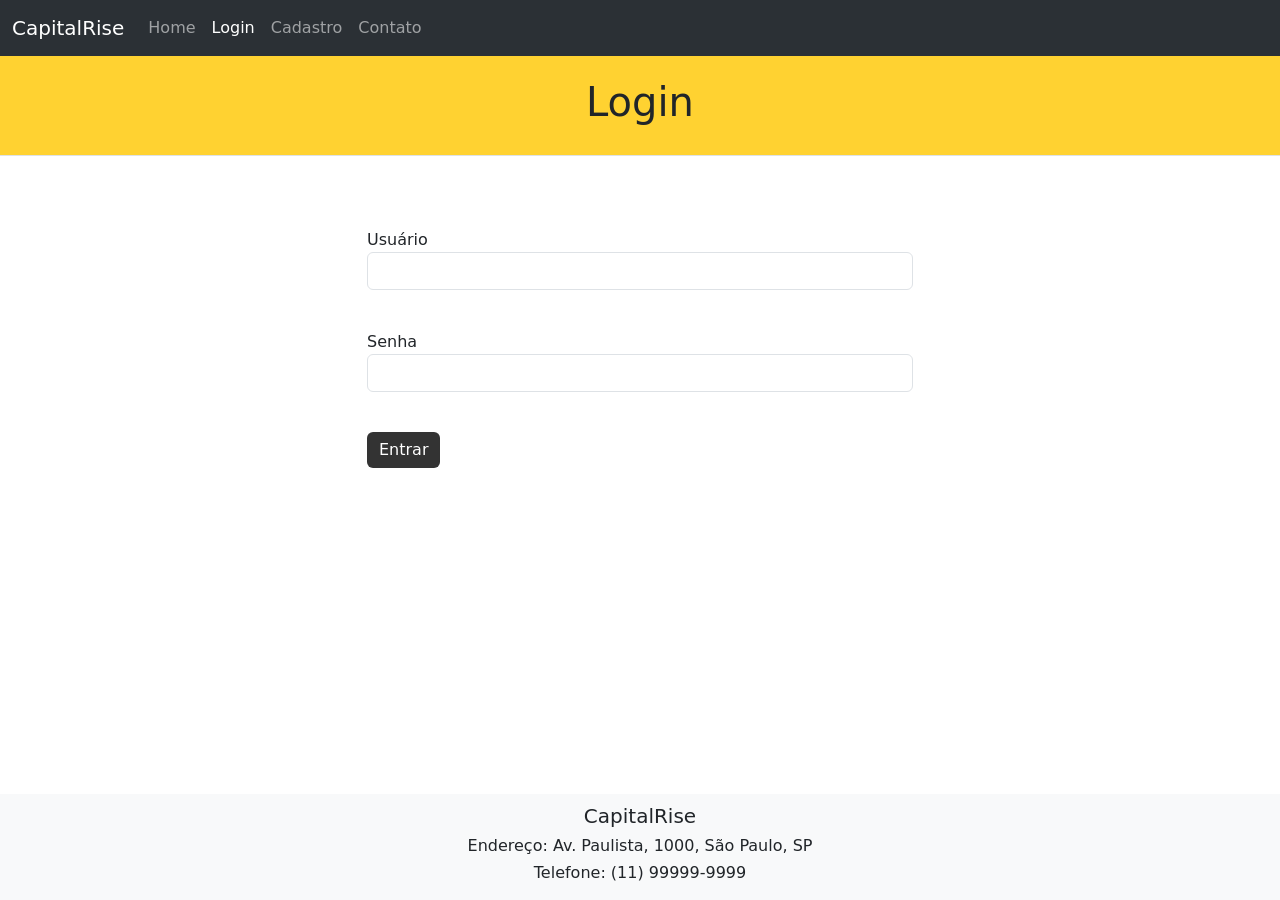
<file: codigo/pages/login.html>
<!DOCTYPE html>
<html>

<head>
  <meta charset="UTF-8" />
  <meta name="viewport" content="width=device-width, initial-scale=1.0" />
  <title>Login</title>
  <link rel="stylesheet" href="../bootstrap/css/bootstrap.css" />
  <link rel="stylesheet" href="../styles.css" />
</head>

<body>
  <nav class="navbar navbar-expand-lg bg-body-tertiary" data-bs-theme="dark">
    <div class="container-fluid">
      <a class="navbar-brand">CapitalRise</a>
      <ul class="navbar-nav me-auto">
        <li class="nav-item">
          <a class="nav-link" href="index.html">Home</a>
        </li>
        <li class="nav-item">
          <a class="nav-link active" href="login.html">Login</a>
        </li>
        <li class="nav-item">
          <a class="nav-link" href="cadastro.html">Cadastro</a>
        </li>
        <li class="nav-item">
          <a class="nav-link" href="contato.html">Contato</a>
        </li>
      </ul>
    </div>
  </nav>

  <nav class="navbar border-bottom border-body" id="custom-nav">
    <h1>Login</h1>
  </nav>
  <br />
  <br />

  <div class="container">
    <div class="row justify-content-center">
      <div class="col-md-6">
        <br />
        <form id="loginForm">
          <div class="mb-3">
            <label for="login">Usuário</label>
            <input type="text" class="form-control" id="login" name="login" />
          </div>
          <br />
          <div class="mb-3">
            <label for="password">Senha</label>
            <input type="password" class="form-control" id="password" name="password" />
          </div>
          <br />

          <button type="submit" class="btn btn-primary darker-gray darker-gray">
            Entrar
          </button>
        </form>
      </div>
    </div>
  </div>

  <!-- Successful login modal -->
  <div class="modal fade" id="success" tabindex="-1" role="dialog" aria-labelledby="cardModalLabel1" aria-hidden="true">
    <div class="modal-dialog" role="document">
      <div class="modal-content">
        <div class="modal-header">
          <h5 class="card-title" id="cardModalLabel1">Bem-vindo</h5>
        </div>
        <div class="modal-body">
          <p>Login efetuado com sucesso.</p>
        </div>
        <div class="modal-footer">
          <button type="button" class="btn btn-secondary darker-gray" data-dismiss="modal"
            onclick="window.location.href='landing.html'">
            Fechar
          </button>
        </div>
      </div>
    </div>
  </div>

  <footer class="footer bg-light fixed-bottom">
    <div class="container text-center">

    </div>
    <div class="container text-center">
      <h5>CapitalRise</h5>
      <h6>Endereço: Av. Paulista, 1000, São Paulo, SP</h6>
      <h6>Telefone: (11) 99999-9999</h6>
    </div>
  </footer>
</body>

<script src="../scripts/login.js"></script>
<script src="https://code.jquery.com/jquery-3.6.0.min.js"></script>
<script src="../bootstrap/js/bootstrap.js"></script>

</html>
</file>
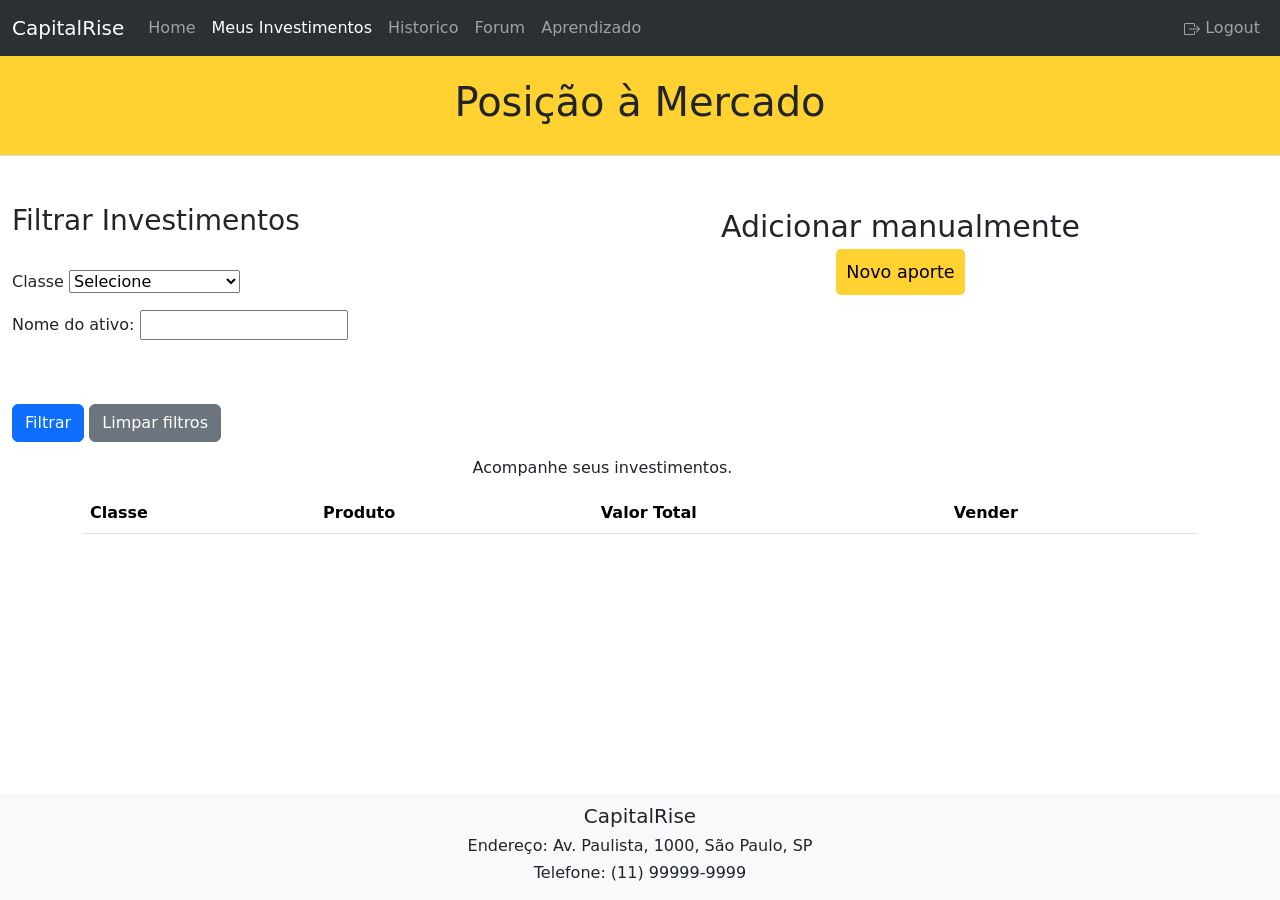
<file: codigo/pages/meus_investimentos.html>
<!DOCTYPE html>
<html>

<head>
  <meta charset="UTF-8" />
  <meta name="viewport" content="width=device-width, initial-scale=1.0" />
  <title>CapitalRise</title>
  <link rel="stylesheet" href="../bootstrap/css/bootstrap.css" />
  <link rel="stylesheet" href="../styles.css" />
  <style>
    .text-button-container {
      display: flex;
      flex-direction: column;
      /* Empilha os elementos verticalmente */
      align-items: flex-end;
      /* Alinha à direita */
      margin-right: 200px;
      /* Espaçamento à direita */
      text-align: center;
      /* Centraliza o texto e o botão */
    }

    .text-button-container span {
      white-space: nowrap;
      /* Impede a quebra de linha */
    }

    .button-wrapper {
      display: flex;
      justify-content: center;
      /* Centraliza o botão */
      width: 100%;
      /* Garante que o botão ocupe a largura total */
    }
  </style>
</head>

<body>
  <nav class="navbar navbar-expand-lg bg-body-tertiary" data-bs-theme="dark">
    <div class="container-fluid">
      <a class="navbar-brand">CapitalRise</a>
      <ul class="navbar-nav me-auto">
        <li class="nav-item">
          <a class="nav-link" href="landing.html">Home</a>
        </li>
        <li class="nav-item">
          <a class="nav-link active" href="meus_investimentos.html">Meus Investimentos</a>
        </li>
        <li class="nav-item">
          <a class="nav-link" href="historico.html">Historico</a>
        </li>
        <li class="nav-item">
          <a class="nav-link" href="forum.html">Forum</a>
        </li>
        <li class="nav-item">
          <a class="nav-link" href="aprendizado.html">Aprendizado</a>
        </li>
      </ul>
      <ul class="navbar-nav ml-auto">
        <li class="nav-item">
          <a class="nav-link" href="#" onclick="logout()">
            <svg xmlns="http://www.w3.org/2000/svg" width="16" height="16" fill="currentColor"
              class="bi bi-box-arrow-right" viewBox="0 0 16 16">
              <path fill-rule="evenodd"
                d="M10 12.5a.5.5 0 0 1-.5.5h-8a.5.5 0 0 1-.5-.5v-9a.5.5 0 0 1 .5-.5h8a.5.5 0 0 1 .5.5v2a.5.5 0 0 0 1 0v-2A1.5 1.5 0 0 0 9.5 2h-8A1.5 1.5 0 0 0 0 3.5v9A1.5 1.5 0 0 0 1.5 14h8a1.5 1.5 0 0 0 1.5-1.5v-2a.5.5 0 0 0-1 0z" />
              <path fill-rule="evenodd"
                d="M15.854 8.354a.5.5 0 0 0 0-.708l-3-3a.5.5 0 0 0-.708.708L14.293 7.5H5.5a.5.5 0 0 0 0 1h8.793l-2.147 2.146a.5.5 0 0 0 .708.708z" />
            </svg>
            Logout
          </a>
        </li>
      </ul>
    </div>
  </nav>

  <nav class="navbar border-bottom border-body" id="custom-nav">
    <h1>Posição à Mercado</h1>
  </nav>
  <br />
  <br />
  <div style="display: flex; gap: 10px;">
    <!-- Filtro de Investimentos -->
    <div class="container">
      <h3>Filtrar Investimentos</h3>
      <br />
      <form id="filterForm">
        <div class="mb-3">
          <label for="risk">Classe</label>
          <select name="classea" id="classea">
            <option value="">Selecione</option>
            <option value="Ação">Ação</option>
            <option value="Ação Internacional">Ação Internacional</option>
            <option value="Tesouro Direto">Tesouro Direto</option>
            <option value="Renda Fixa">Renda Fixa</option>
            <option value="Fundo">Fundos</option>
            <option value="Poupança">Poupança</option>
          </select>
        </div>
        <div class="mb-3">
          <label for="nomeDoAtivo">Nome do ativo:</label>
          <input type="text" id="nome" />
        </div>
        <br />
        <br />
        <input type="submit" value="Filtrar" class="btn btn-primary" />
        <button type="button" id="clearFilters" class="btn btn-secondary">
          Limpar filtros
        </button>
      </form>
    </div>
    <div class="content"></div>
    <div class="text-button-container">
      <span style="font-size: 30px;">Adicionar manualmente</span>
      <div class="button-wrapper">
        <button id="new-deposit">Novo aporte</button>
      </div>
    </div>
  </div>

  <div class="modal" id="modal" style="display: none;">
    <div class="modal-content">
      <span class="close">&times;</span>
      <h1>Cadastre seu aporte</h1>
      <form id="form">
        <p> <label for="classe">Qual classe de ativo quer adicionar?</label>
          <select name="classe" id="classe">
            <option value="">Selecione</option>
            <option value="Ação">Ação</option>
            <option value="Ação Internacional">Ação Internacional</option>
            <option value="Tesouro Direto">Tesouro Direto</option>
            <option value="Renda Fixa">Renda Fixa</option>
            <option value="Fundo">Fundos</option>
            <option value="Poupança">Poupança</option>
          </select>
        </p>
        <p>
          <label for="nomeDoAtivo">Nome do ativo:</label>
          <input type="text" id="nomeDoAtivo" />
        </p>
        <p>
          <label for="valorTotal">Valor total : </label>
          <input type="text" id="valorTotal" />
        </p>
        <button type="submit">Enviar</button>
      </form>
    </div>
  </div>

  <div class="container">
    <div style="margin-left: 35%;">
      <p>
      <h6>Acompanhe seus investimentos.</h6>
      </p>
    </div>
    <table class="table">
      <thead>
        <tr>
          <th scope="col">Classe</th>
          <th scope="col">Produto</th>
          <th scope="col">Valor Total</th>
          <th scope="col">Vender</th>
        </tr>
      </thead>
      <tbody id="marketPosition">
        <!-- Market position will be dynamically inserted here -->
      </tbody>
    </table>
  </div>

  <br />
  <br />

  <footer class="footer bg-light fixed-bottom">
    <div class="container text-center">
      <h5>CapitalRise</h5>
      <h6>Endereço: Av. Paulista, 1000, São Paulo, SP</h6>
      <h6>Telefone: (11) 99999-9999</h6>
    </div>
  </footer>

  <script src="../scripts/my_investments.js"></script>
  <script src="../scripts/logout.js"></script>
  <script src="../bootstrap/js/bootstrap.js"></script>
  <!-- <script src="../scripts/modal.js"></script> -->
</body>

</html>
</file>
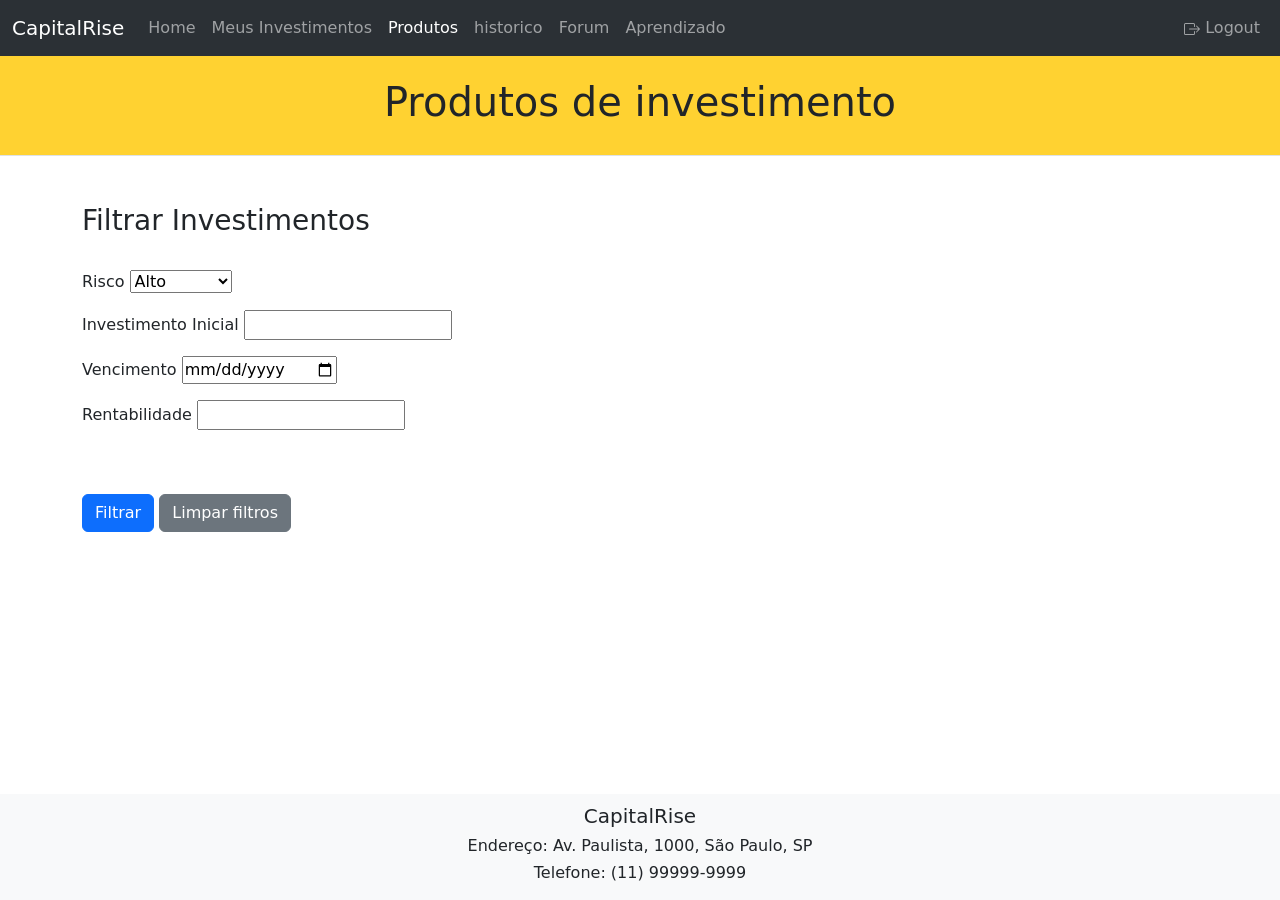
<file: codigo/pages/produtos.html>
<!DOCTYPE html>
<html>

<head>
  <meta charset="UTF-8" />
  <meta name="viewport" content="width=device-width, initial-scale=1.0" />
  <title>CapitalRise</title>
  <link rel="stylesheet" href="../bootstrap/css/bootstrap.css" />
  <link rel="stylesheet" href="../styles.css" />
</head>

<body>
  <nav class="navbar navbar-expand-lg bg-body-tertiary" data-bs-theme="dark">
    <div class="container-fluid">
      <a class="navbar-brand">CapitalRise</a>
      <ul class="navbar-nav me-auto">
        <li class="nav-item">
          <a class="nav-link" href="landing.html">Home</a>
        </li>
        <li class="nav-item">
          <a class="nav-link" href="meus_investimentos.html">Meus Investimentos</a>
        </li>
        <li class="nav-item">
          <a class="nav-link active" href="produtos.html">Produtos</a>
        </li>
        <li class="nav-item">
          <a class="nav-link" href="historico.html">historico</a>
        </li>
        <li class="nav-item">
          <a class="nav-link" href="forum.html">Forum</a>
        </li>
        <li class="nav-item">
          <a class="nav-link" href="aprendizado.html">Aprendizado</a>
        </li>
      </ul>
      <ul class="navbar-nav ml-auto">
        <li class="nav-item">
          <a class="nav-link" href="#" onclick="logout()">
            <svg xmlns="http://www.w3.org/2000/svg" width="16" height="16" fill="currentColor"
              class="bi bi-box-arrow-right" viewBox="0 0 16 16">
              <path fill-rule="evenodd"
                d="M10 12.5a.5.5 0 0 1-.5.5h-8a.5.5 0 0 1-.5-.5v-9a.5.5 0 0 1 .5-.5h8a.5.5 0 0 1 .5.5v2a.5.5 0 0 0 1 0v-2A1.5 1.5 0 0 0 9.5 2h-8A1.5 1.5 0 0 0 0 3.5v9A1.5 1.5 0 0 0 1.5 14h8a1.5 1.5 0 0 0 1.5-1.5v-2a.5.5 0 0 0-1 0z" />
              <path fill-rule="evenodd"
                d="M15.854 8.354a.5.5 0 0 0 0-.708l-3-3a.5.5 0 0 0-.708.708L14.293 7.5H5.5a.5.5 0 0 0 0 1h8.793l-2.147 2.146a.5.5 0 0 0 .708.708z" />
            </svg>
            Logout
          </a>
        </li>
      </ul>
    </div>
  </nav>

  <!-- That sexy yellow bar -->
  <nav class="navbar border-bottom border-body" id="custom-nav">
    <h1>Produtos de investimento</h1>
  </nav>
  <br />
  <br />

  <!-- Filtro de Investimentos -->
  <div class="container">
    <h3>Filtrar Investimentos</h3>
    <br />
    <form id="filterForm">
      <div class="mb-3">
        <label for="risk">Risco</label>
        <select id="risk" name="risk">
          <option value="Alto">Alto</option>
          <option value="Moderado">Moderado</option>
          <option value="Baixo">Baixo</option>
        </select>
      </div>
      <div class="mb-3">
        <label for="minimumInvestment">Investimento Inicial</label>
        <input type="number" id="minimumInvestment" name="minimumInvestment" min="0" />
      </div>
      <div class="mb-3">
        <label for="maturity">Vencimento</label>
        <input type="date" id="maturity" name="maturity" />
      </div>
      <div class="mb-3">
        <label for="returnRate">Rentabilidade</label>
        <input type="number" id="returnRate" name="returnRate" min="0" />
      </div>
      <br />
      <br />
      <input type="submit" value="Filtrar" class="btn btn-primary" />
      <button type="button" id="clearFilters" class="btn btn-secondary">
        Limpar filtros
      </button>
    </form>
  </div>

  <!-- Lista de Investimentos -->
  <div class="container">
    <br />
    <br />
    <div id="productList"></div>
  </div>
  <br />
  <br />

  <footer class="footer bg-light fixed-bottom">
    <div class="container text-center">

    </div>
    <div class="container text-center">
      <h5>CapitalRise</h5>
      <h6>Endereço: Av. Paulista, 1000, São Paulo, SP</h6>
      <h6>Telefone: (11) 99999-9999</h6>
    </div>
  </footer>

  <script src="../scripts/produtos.js"></script>
  <script src="../scripts/logout.js"></script>
  <script src="../bootstrap/js/bootstrap.js"></script>
</body>

</html>
</file>
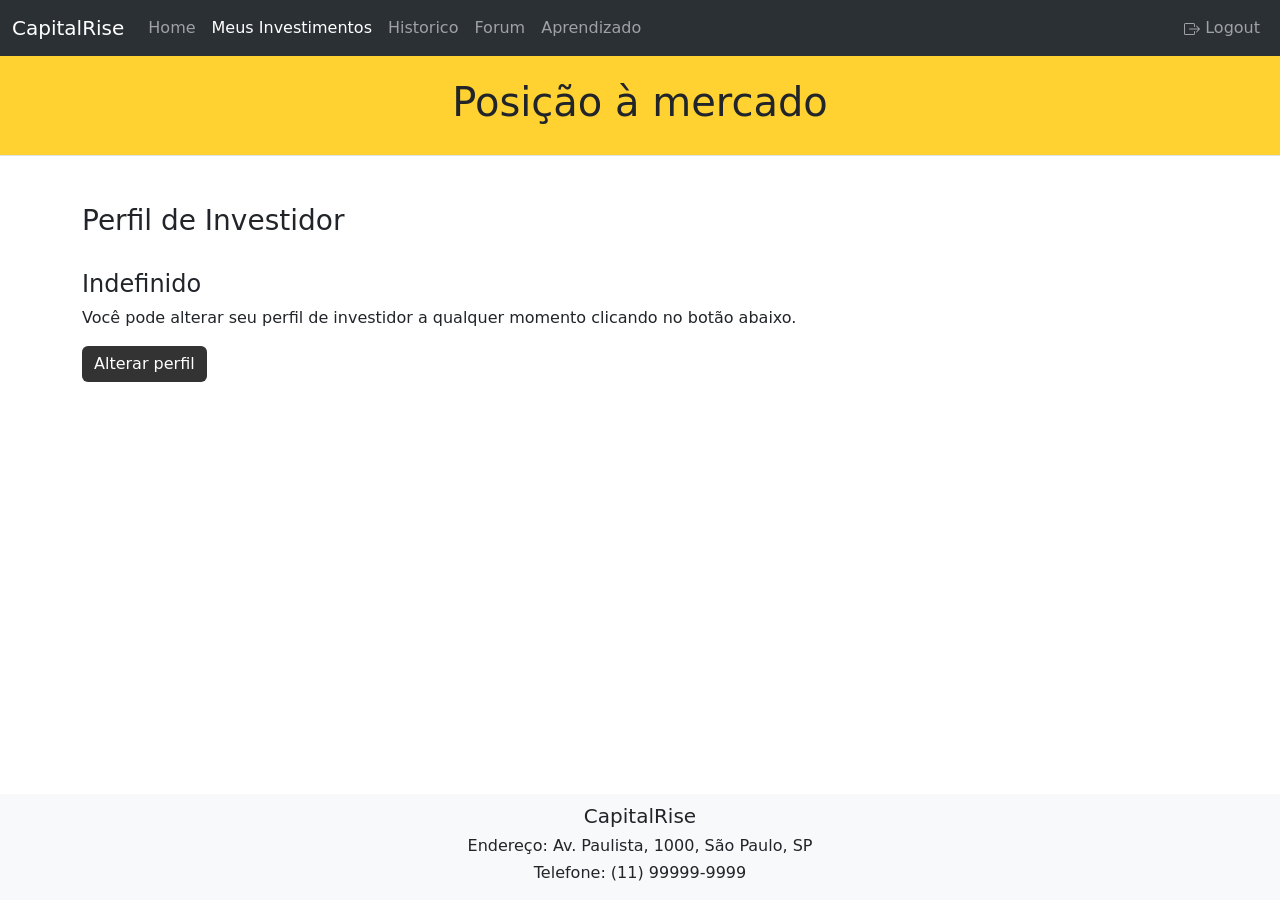
<file: codigo/pages/recommendations.html>
<!DOCTYPE html>
<html>

<head>
  <meta charset="UTF-8" />
  <meta name="viewport" content="width=device-width, initial-scale=1.0" />
  <title>CapitalRise</title>
  <link rel="stylesheet" href="../bootstrap/css/bootstrap.css" />
  <link rel="stylesheet" href="../styles.css" />
</head>

<body>
  <nav class="navbar navbar-expand-lg bg-body-tertiary" data-bs-theme="dark">
    <div class="container-fluid">
      <a class="navbar-brand">CapitalRise</a>
      <ul class="navbar-nav me-auto">
        <li class="nav-item">
          <a class="nav-link" href="landing.html">Home</a>
        </li>
        <li class="nav-item">
          <a class="nav-link active" href="meus_investimentos.html">Meus Investimentos</a>
        </li>
        <li class="nav-item">
          <a class="nav-link" href="historico.html">Historico</a>
        </li>
        <li class="nav-item">
          <a class="nav-link" href="forum.html">Forum</a>
        </li>
        <li class="nav-item">
          <a class="nav-link" href="aprendizado.html">Aprendizado</a>
        </li>
      </ul>
      <ul class="navbar-nav ml-auto">
        <li class="nav-item">
          <a class="nav-link" href="#" onclick="logout()">
            <svg xmlns="http://www.w3.org/2000/svg" width="16" height="16" fill="currentColor"
              class="bi bi-box-arrow-right" viewBox="0 0 16 16">
              <path fill-rule="evenodd"
                d="M10 12.5a.5.5 0 0 1-.5.5h-8a.5.5 0 0 1-.5-.5v-9a.5.5 0 0 1 .5-.5h8a.5.5 0 0 1 .5.5v2a.5.5 0 0 0 1 0v-2A1.5 1.5 0 0 0 9.5 2h-8A1.5 1.5 0 0 0 0 3.5v9A1.5 1.5 0 0 0 1.5 14h8a1.5 1.5 0 0 0 1.5-1.5v-2a.5.5 0 0 0-1 0z" />
              <path fill-rule="evenodd"
                d="M15.854 8.354a.5.5 0 0 0 0-.708l-3-3a.5.5 0 0 0-.708.708L14.293 7.5H5.5a.5.5 0 0 0 0 1h8.793l-2.147 2.146a.5.5 0 0 0 .708.708z" />
            </svg>
            Logout
          </a>
        </li>
      </ul>
    </div>
  </nav>

  <!-- That yellow sexy bar. -->
  <nav class="navbar border-bottom border-body" id="custom-nav">
    <h1>Posição à mercado</h1>
  </nav>
  <br />
  <br />

  <!-- Perfil de investidor -->
  <div class="container">
    <h3>Perfil de Investidor</h3>
    <br />
    <h4 id="investorProfile">Indefinido</h4>
    <p>
      Você pode alterar seu perfil de investidor a qualquer momento clicando
      no botão abaixo.
    </p>
    <a href="teste_perfil_investidor.html" class="btn btn-primary darker-gray">Alterar perfil</a>
  </div>

  <br />
  <br />

  <footer class="footer bg-light fixed-bottom">
    <div class="container text-center">

    </div>
    <div class="container text-center">
      <h5>CapitalRise</h5>
      <h6>Endereço: Av. Paulista, 1000, São Paulo, SP</h6>
      <h6>Telefone: (11) 99999-9999</h6>
    </div>
  </footer>
</body>

</html>
</file>
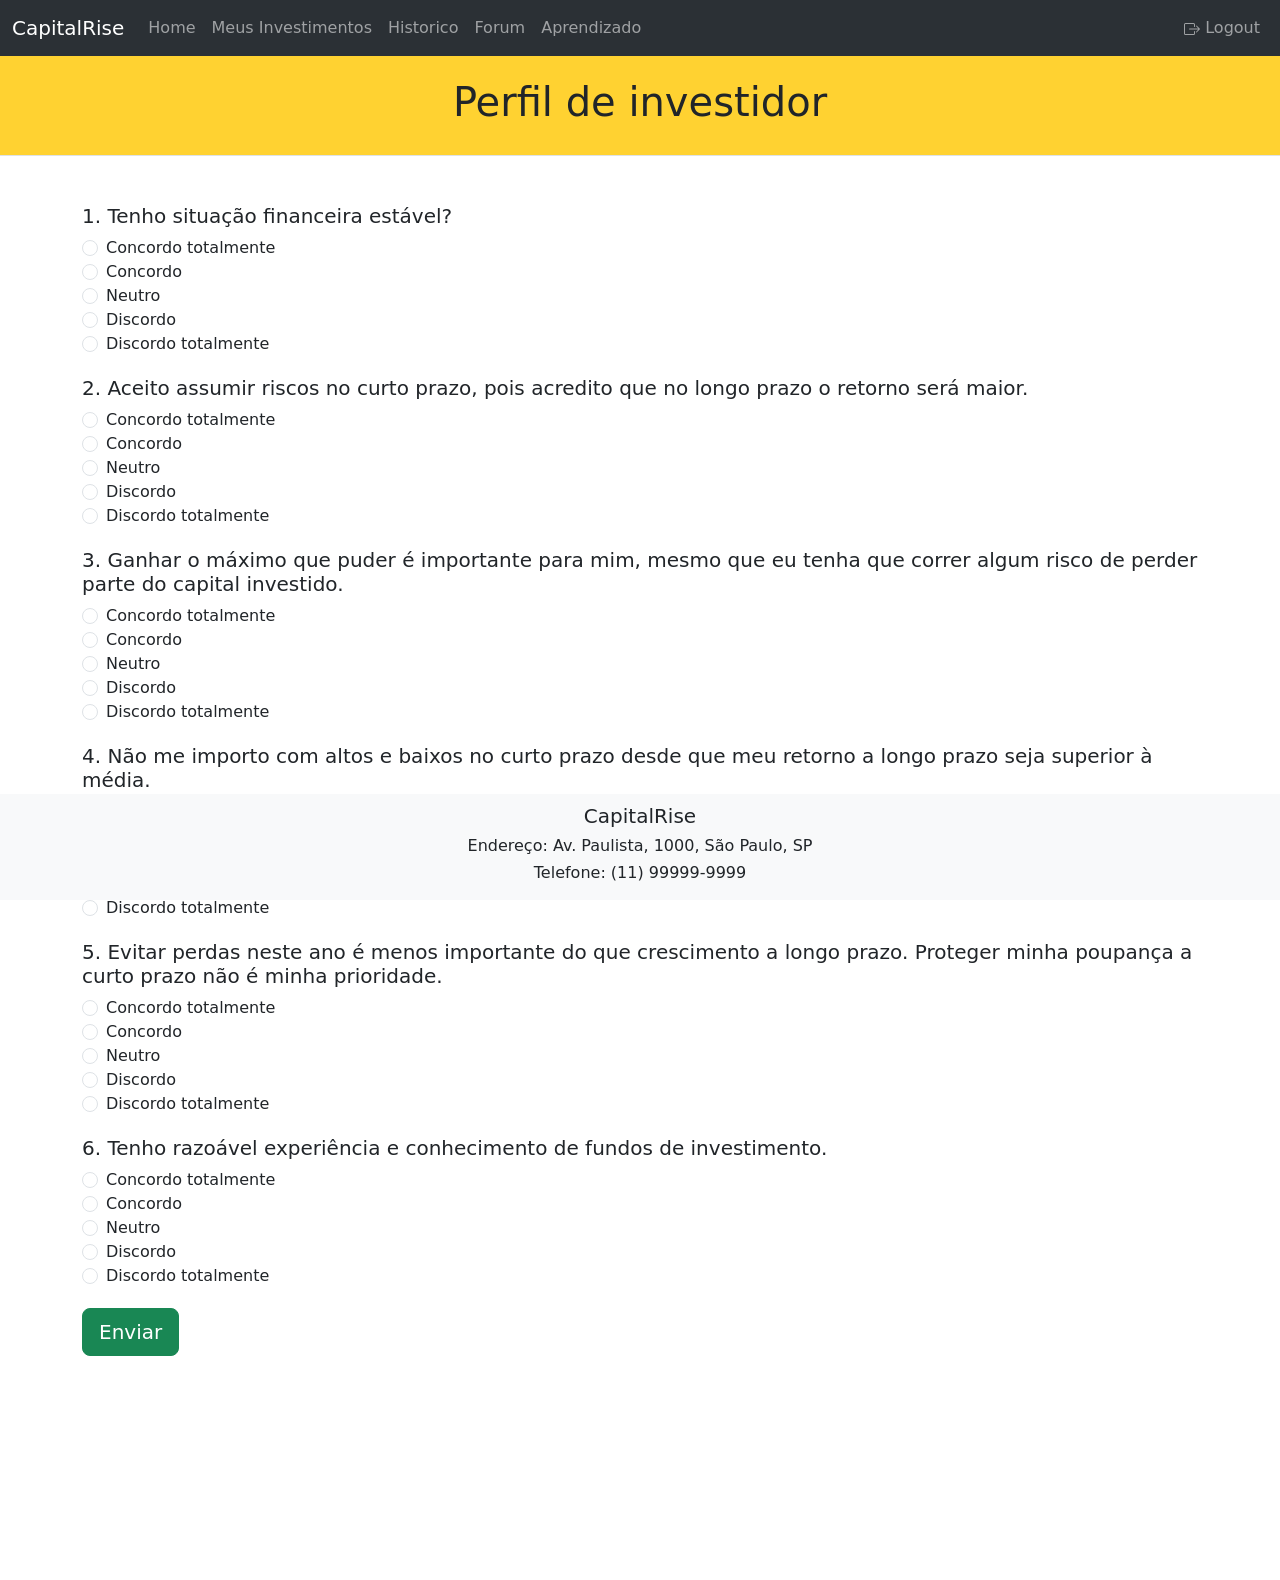
<file: codigo/pages/teste_perfil_investidor.html>
<!DOCTYPE html>
<html lang="pt-BR">

<head>
  <meta charset="UTF-8" />
  <meta name="viewport" content="width=device-width, initial-scale=1.0" />
  <title>CapitalRise</title>
  <link rel="stylesheet" href="../bootstrap/css/bootstrap.css" />
  <link rel="stylesheet" href="../styles.css" />
</head>

<body>
  <nav class="navbar navbar-expand-lg bg-body-tertiary" data-bs-theme="dark">
    <div class="container-fluid">
      <a class="navbar-brand">CapitalRise</a>
      <ul class="navbar-nav me-auto">
        <li class="nav-item">
          <a class="nav-link" href="landing.html">Home</a>
        </li>
        <li class="nav-item">
          <a class="nav-link" href="meus_investimentos.html">Meus Investimentos</a>
        </li>
        <li class="nav-item">
          <a class="nav-link" href="historico.html">Historico</a>
        </li>
        <li class="nav-item">
          <a class="nav-link" href="forum.html">Forum</a>
        </li>
        <li class="nav-item">
          <a class="nav-link" href="aprendizado.html">Aprendizado</a>
        </li>
      </ul>
      <ul class="navbar-nav ml-auto">
        <li class="nav-item">
          <a class="nav-link" href="#" onclick="logout()">
            <svg xmlns="http://www.w3.org/2000/svg" width="16" height="16" fill="currentColor"
              class="bi bi-box-arrow-right" viewBox="0 0 16 16">
              <path fill-rule="evenodd"
                d="M10 12.5a.5.5 0 0 1-.5.5h-8a.5.5 0 0 1-.5-.5v-9a.5.5 0 0 1 .5-.5h8a.5.5 0 0 1 .5.5v2a.5.5 0 0 0 1 0v-2A1.5 1.5 0 0 0 9.5 2h-8A1.5 1.5 0 0 0 0 3.5v9A1.5 1.5 0 0 0 1.5 14h8a1.5 1.5 0 0 0 1.5-1.5v-2a.5.5 0 0 0-1 0z" />
              <path fill-rule="evenodd"
                d="M15.854 8.354a.5.5 0 0 0 0-.708l-3-3a.5.5 0 0 0-.708.708L14.293 7.5H5.5a.5.5 0 0 0 0 1h8.793l-2.147 2.146a.5.5 0 0 0 .708.708z" />
            </svg>
            Logout
          </a>
        </li>
      </ul>
    </div>
  </nav>

  <!-- That sexy yellow bar -->
  <nav class="navbar border-bottom border-body" id="custom-nav">
    <h1>Perfil de investidor</h1>
  </nav>
  <br />
  <br />

  <div class="container">
    <form id="questionario" onsubmit="compilarResultados(event)">
      <div class="question">
        <label>
          <h5>1. Tenho situação financeira estável?</h5>
        </label><br />
        <div class="form-check">
          <input class="form-check-input" type="radio" id="financeira1" name="financeira" value="Concordo totalmente" />
          <label class="form-check-label" for="financeira1">Concordo totalmente</label><br />
          <input class="form-check-input" type="radio" id="financeira2" name="financeira" value="Concordo" />
          <label class="form-check-label" for="financeira2">Concordo</label><br />
          <input class="form-check-input" type="radio" id="financeira3" name="financeira" value="Neutro" />
          <label class="form-check-label" for="financeira3">Neutro</label><br />
          <input class="form-check-input" type="radio" id="financeira4" name="financeira" value="Discordo" />
          <label class="form-check-label" for="financeira4">Discordo</label><br />
          <input class="form-check-input" type="radio" id="financeira5" name="financeira" value="Discordo totalmente" />
          <label class="form-check-label" for="financeira5">Discordo totalmente</label>
        </div>
      </div>

      <div class="question">
        <label>
          <h5>
            2. Aceito assumir riscos no curto prazo, pois acredito que no
            longo prazo o retorno será maior.
          </h5>
        </label><br />
        <div class="form-check">
          <input class="form-check-input" type="radio" id="riscos1" name="riscos" value="Concordo totalmente" />
          <label class="form-check-label" for="riscos1">Concordo totalmente</label><br />
          <input class="form-check-input" type="radio" id="riscos2" name="riscos" value="Concordo" />
          <label class="form-check-label" for="riscos2">Concordo</label><br />
          <input class="form-check-input" type="radio" id="riscos3" name="riscos" value="Neutro" />
          <label class="form-check-label" for="riscos3">Neutro</label><br />
          <input class="form-check-input" type="radio" id="riscos4" name="riscos" value="Discordo" />
          <label class="form-check-label" for="riscos4">Discordo</label><br />
          <input class="form-check-input" type="radio" id="riscos5" name="riscos" value="Discordo totalmente" />
          <label class="form-check-label" for="riscos5">Discordo totalmente</label>
        </div>
      </div>

      <div class="question">
        <label>
          <h5>
            3. Ganhar o máximo que puder é importante para mim, mesmo que eu
            tenha que correr algum risco de perder parte do capital investido.
          </h5>
        </label><br />
        <div class="form-check">
          <input class="form-check-input" type="radio" id="ganhar1" name="ganhar" value="Concordo totalmente" />
          <label class="form-check-label" for="ganhar1">Concordo totalmente</label><br />
          <input class="form-check-input" type="radio" id="ganhar2" name="ganhar" value="Concordo" />
          <label class="form-check-label" for="ganhar2">Concordo</label><br />
          <input class="form-check-input" type="radio" id="ganhar3" name="ganhar" value="Neutro" />
          <label class="form-check-label" for="ganhar3">Neutro</label><br />
          <input class="form-check-input" type="radio" id="ganhar4" name="ganhar" value="Discordo" />
          <label class="form-check-label" for="ganhar4">Discordo</label><br />
          <input class="form-check-input" type="radio" id="ganhar5" name="ganhar" value="Discordo totalmente" />
          <label class="form-check-label" for="ganhar5">Discordo totalmente</label>
        </div>
      </div>

      <div class="question">
        <label>
          <h5>
            4. Não me importo com altos e baixos no curto prazo desde que meu
            retorno a longo prazo seja superior à média.
          </h5>
        </label><br />
        <div class="form-check">
          <input class="form-check-input" type="radio" id="investimentos1" name="investimentos"
            value="Concordo totalmente" />
          <label class="form-check-label" for="investimentos1">Concordo totalmente</label><br />
          <input class="form-check-input" type="radio" id="investimentos2" name="investimentos" value="Concordo" />
          <label class="form-check-label" for="investimentos2">Concordo</label><br />
          <input class="form-check-input" type="radio" id="investimentos3" name="investimentos" value="Neutro" />
          <label class="form-check-label" for="investimentos3">Neutro</label><br />
          <input class="form-check-input" type="radio" id="investimentos4" name="investimentos" value="Discordo" />
          <label class="form-check-label" for="investimentos4">Discordo</label><br />
          <input class="form-check-input" type="radio" id="investimentos5" name="investimentos"
            value="Discordo totalmente" />
          <label class="form-check-label" for="investimentos5">Discordo totalmente</label>
        </div>
      </div>

      <div class="question">
        <label>
          <h5>
            5. Evitar perdas neste ano é menos importante do que crescimento a
            longo prazo. Proteger minha poupança a curto prazo não é minha
            prioridade.
          </h5>
        </label><br />
        <div class="form-check">
          <input class="form-check-input" type="radio" id="perdas1" name="perdas" value="Concordo totalmente" />
          <label class="form-check-label" for="perdas1">Concordo totalmente</label><br />
          <input class="form-check-input" type="radio" id="perdas2" name="perdas" value="Concordo" />
          <label class="form-check-label" for="perdas2">Concordo</label><br />
          <input class="form-check-input" type="radio" id="perdas3" name="perdas" value="Neutro" />
          <label class="form-check-label" for="perdas3">Neutro</label><br />
          <input class="form-check-input" type="radio" id="perdas4" name="perdas" value="Discordo" />
          <label class="form-check-label" for="perdas4">Discordo</label><br />
          <input class="form-check-input" type="radio" id="perdas5" name="perdas" value="Discordo totalmente" />
          <label class="form-check-label" for="perdas5">Discordo totalmente</label>
        </div>
      </div>

      <div class="question">
        <label>
          <h5>
            6. Tenho razoável experiência e conhecimento de fundos de
            investimento.
          </h5>
        </label><br />
        <div class="form-check">
          <input class="form-check-input" type="radio" id="experiencia1" name="experiencia"
            value="Concordo totalmente" />
          <label class="form-check-label" for="experiencia1">Concordo totalmente</label><br />
          <input class="form-check-input" type="radio" id="experiencia2" name="experiencia" value="Concordo" />
          <label class="form-check-label" for="experiencia2">Concordo</label><br />
          <input class="form-check-input" type="radio" id="experiencia3" name="experiencia" value="Neutro" />
          <label class="form-check-label" for="experiencia3">Neutro</label><br />
          <input class="form-check-input" type="radio" id="experiencia4" name="experiencia" value="Discordo" />
          <label class="form-check-label" for="experiencia4">Discordo</label><br />
          <input class="form-check-input" type="radio" id="experiencia5" name="experiencia"
            value="Discordo totalmente" />
          <label class="form-check-label" for="experiencia5">Discordo totalmente</label>
        </div>
      </div>

      <button type="submit" class="btn btn-success btn-lg">Enviar</button>
    </form>
    <br />
  </div>

  <!-- Modal Perfil Agressivo -->
  <div class="modal fade" id="aggressiveModal" tabindex="-1" role="dialog" aria-labelledby="agressivo"
    aria-hidden="true">
    <div class="modal-dialog" role="document">
      <div class="modal-content">
        <div class="modal-header">
          <h5 class="card-title" id="agressivo">Seu perfil é "Agressivo"</h5>
        </div>
        <div class="modal-body">
          <p>
            Investidores com perfil agressivo são aqueles que buscam obter o
            máximo de rentabilidade possível e estão dispostos a correr riscos
            elevados para alcançar esse objetivo. São investidores que possuem
            alta tolerância a perdas e estão dispostos a correr riscos
            elevados em busca de retornos mais atrativos. Geralmente, investem
            em produtos de renda variável e possuem uma tolerância alta a
            perdas.
          </p>
        </div>
        <div class="modal-footer">
          <button type="button" class="btn btn-secondary" data-dismiss="modal"
            onclick="window.location.href='landing.html'">
            Fechar
          </button>
        </div>
      </div>
    </div>
  </div>

  <!-- Modal Perfil Moderado -->
  <div class="modal fade" id="moderateModal" tabindex="-1" role="dialog" aria-labelledby="moderado" aria-hidden="true">
    <div class="modal-dialog" role="document">
      <div class="modal-content">
        <div class="modal-header">
          <h5 class="card-title" id="moderado">Seu perfil é "Moderado"</h5>
        </div>
        <div class="modal-body">
          <p>
            Investidores com perfil moderado são aqueles que buscam um
            equilíbrio entre segurança e rentabilidade. São investidores que
            estão dispostos a correr riscos moderados em busca de retornos
            mais atrativos. Geralmente, investem em produtos de renda fixa e
            variável e possuem uma tolerância moderada a perdas.
          </p>
        </div>
        <div class="modal-footer">
          <button type="button" class="btn btn-secondary" data-dismiss="modal"
            onclick="window.location.href='landing.html'">
            Fechar
          </button>
        </div>
      </div>
    </div>
  </div>

  <!-- Modal Perfil Defensivo -->
  <div class="modal fade" id="defensiveModal" tabindex="-1" role="dialog" aria-labelledby="defensivo"
    aria-hidden="true">
    <div class="modal-dialog" role="document">
      <div class="modal-content">
        <div class="modal-header">
          <h5 class="card-title" id="defensivo">Seu perfil é "Defensivo"</h5>
        </div>
        <div class="modal-body">
          <p>
            Investidores com perfil defensivo são aqueles que buscam preservar
            o capital investido e evitar perdas. São investidores que não
            estão dispostos a correr riscos e preferem investimentos mais
            seguros, mesmo que isso signifique retornos menores. Geralmente,
            investem em produtos de renda fixa e possuem baixa tolerância a
            perdas.
          </p>
        </div>
        <div class="modal-footer">
          <button type="button" class="btn btn-secondary" data-dismiss="modal"
            onclick="window.location.href='landing.html'">
            Fechar
          </button>
        </div>
      </div>
    </div>
  </div>

  <footer class="footer bg-light fixed-bottom">
    <div class="container text-center">

    </div>
    <div class="container text-center">
      <h5>CapitalRise</h5>
      <h6>Endereço: Av. Paulista, 1000, São Paulo, SP</h6>
      <h6>Telefone: (11) 99999-9999</h6>
    </div>
  </footer>
</body>

<script src="../scripts/investing_profile.js"></script>
<script src="../bootstrap/js/bootstrap.js"></script>
<script src="https://code.jquery.com/jquery-3.6.0.min.js"></script>

</html>
</file>
<file: codigo/styles.css>
.half-size {
  width: 50% !important;
  height: 50% !important;
}

.footer {
  padding: 10px 0;
}

.question {
  margin-bottom: 20px;
}

.options {
  margin-left: 20px;
}

/* Modal Styles */
.modalis {
  display: none;
  position: fixed;
  z-index: 1;
  left: 0;
  top: 0;
  width: 100%;
  height: 100%;
  overflow: auto;
  background-color: rgba(0, 0, 0, 0.4);

}

.modal-content {
  background-color: rgb(255, 210, 49);
  margin: 15% auto;
  padding: 20px;
  border: 1px solid #888;
  width: 80%;
  max-width: 500px;
  justify-content: center;
  align-items: center;
  border-radius: 10px;
}

.modal-form {
  display: flex;
  flex-direction: column;
}

.close {
  color: #aaa;
  float: right;
  font-size: 28px;
  font-weight: bold;
}

.close:hover,
.close:focus {
  color: black;
  text-decoration: none;
  cursor: pointer;
}


button {
  padding: 10px;
  border: none;
  border-radius: 5px;
  background-color: rgb(255, 210, 49);
  color: #000000;
  font-size: 1.1rem;
  cursor: pointer;
}

button:hover {
  background-color: #555;
}

body {
  padding-bottom: 200px;
  /* Height of the footer */
}

.darker-gray {
  background-color: #333;
  color: white;
  border: none;
}

.darker-gray:focus {
  outline: none;
}

.darker-gray:hover {
  background-color: rgb(255, 210, 49);
}

#custom-nav {
  background-color: rgb(255, 210, 49);
  text-align: center;
  display: flex;
  justify-content: center;
  align-items: center;
  height: 100px;
}

.ilust {
  display: flex;
  justify-content: flex-end;
}

.colunaindex {
  display: flex;
  align-items: center;
  flex-direction: column;
  justify-content: space-evenly;
}

#investir {
  border: 0;
  padding: 1em;
  background-color: #FFB000;
  font-weight: 700;
}

#investir:hover {
  padding: 1.2em;
  transition: .2s;
}
</file>
